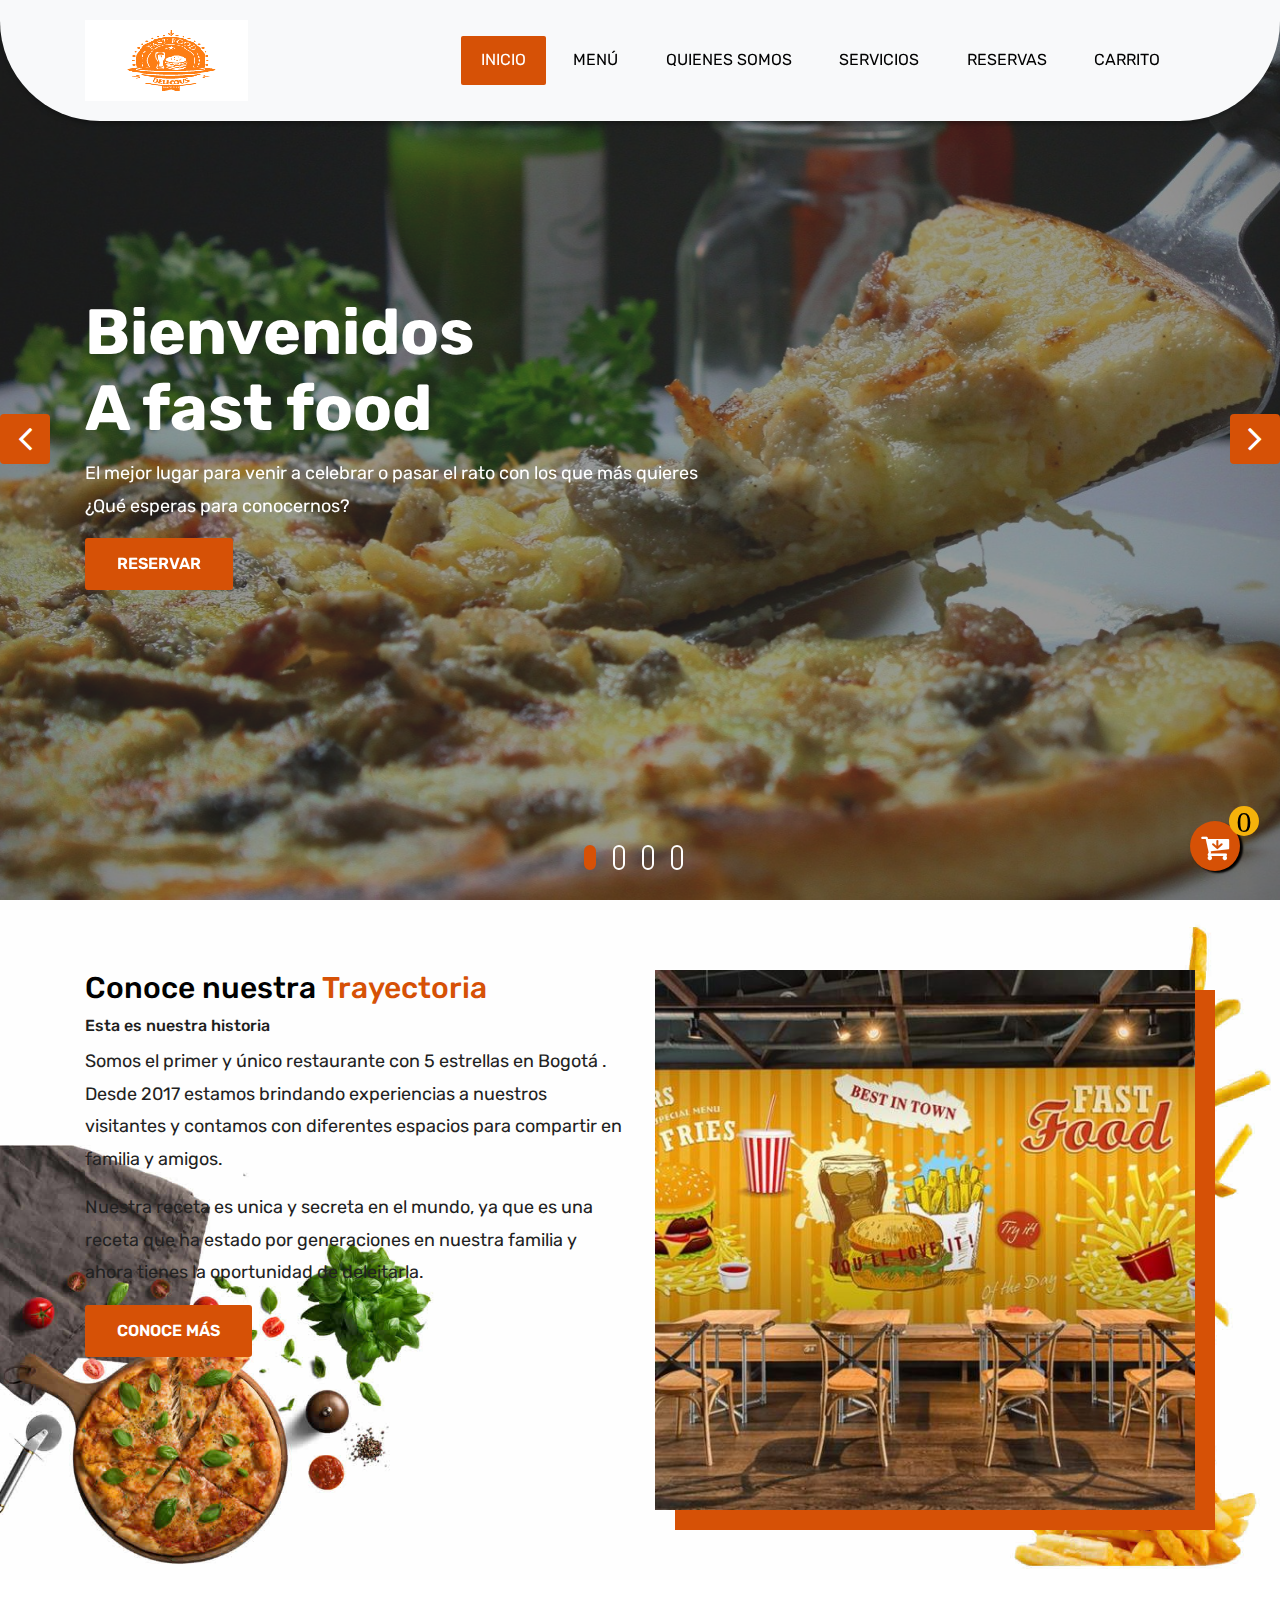
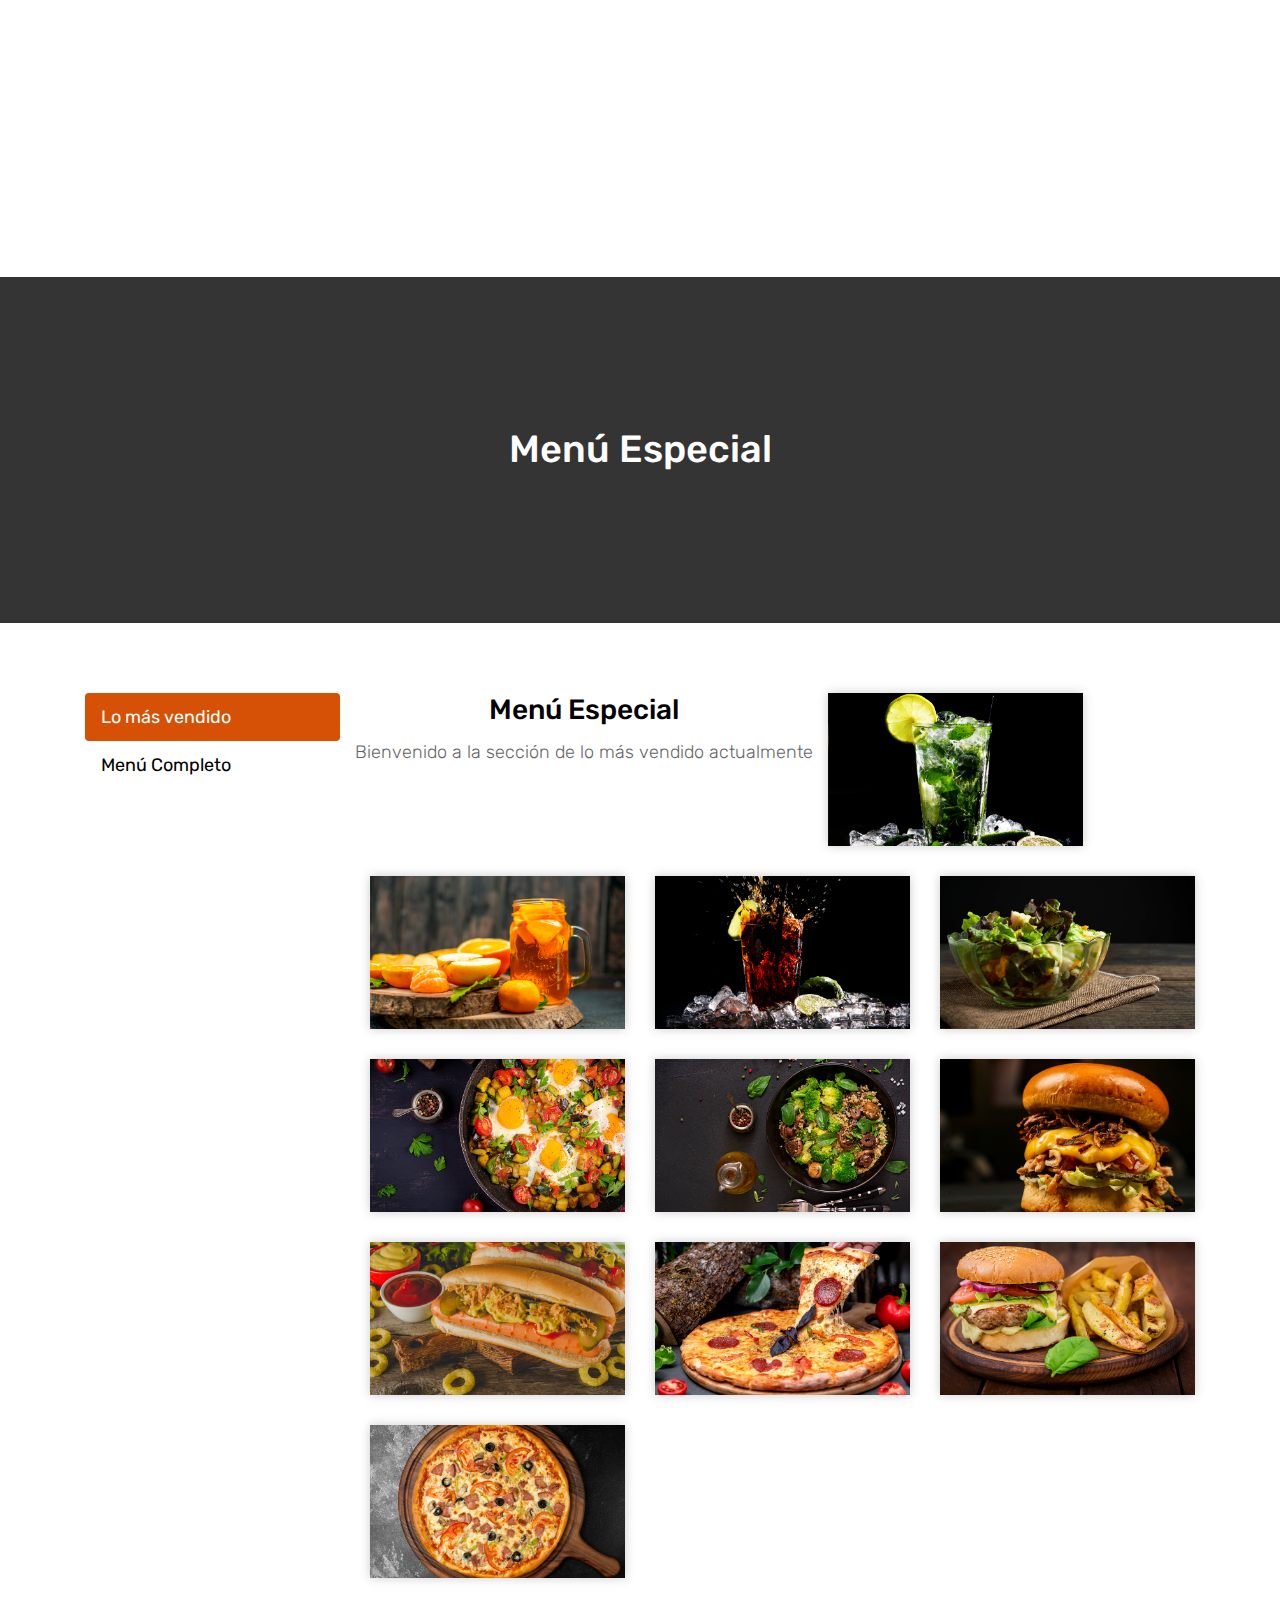
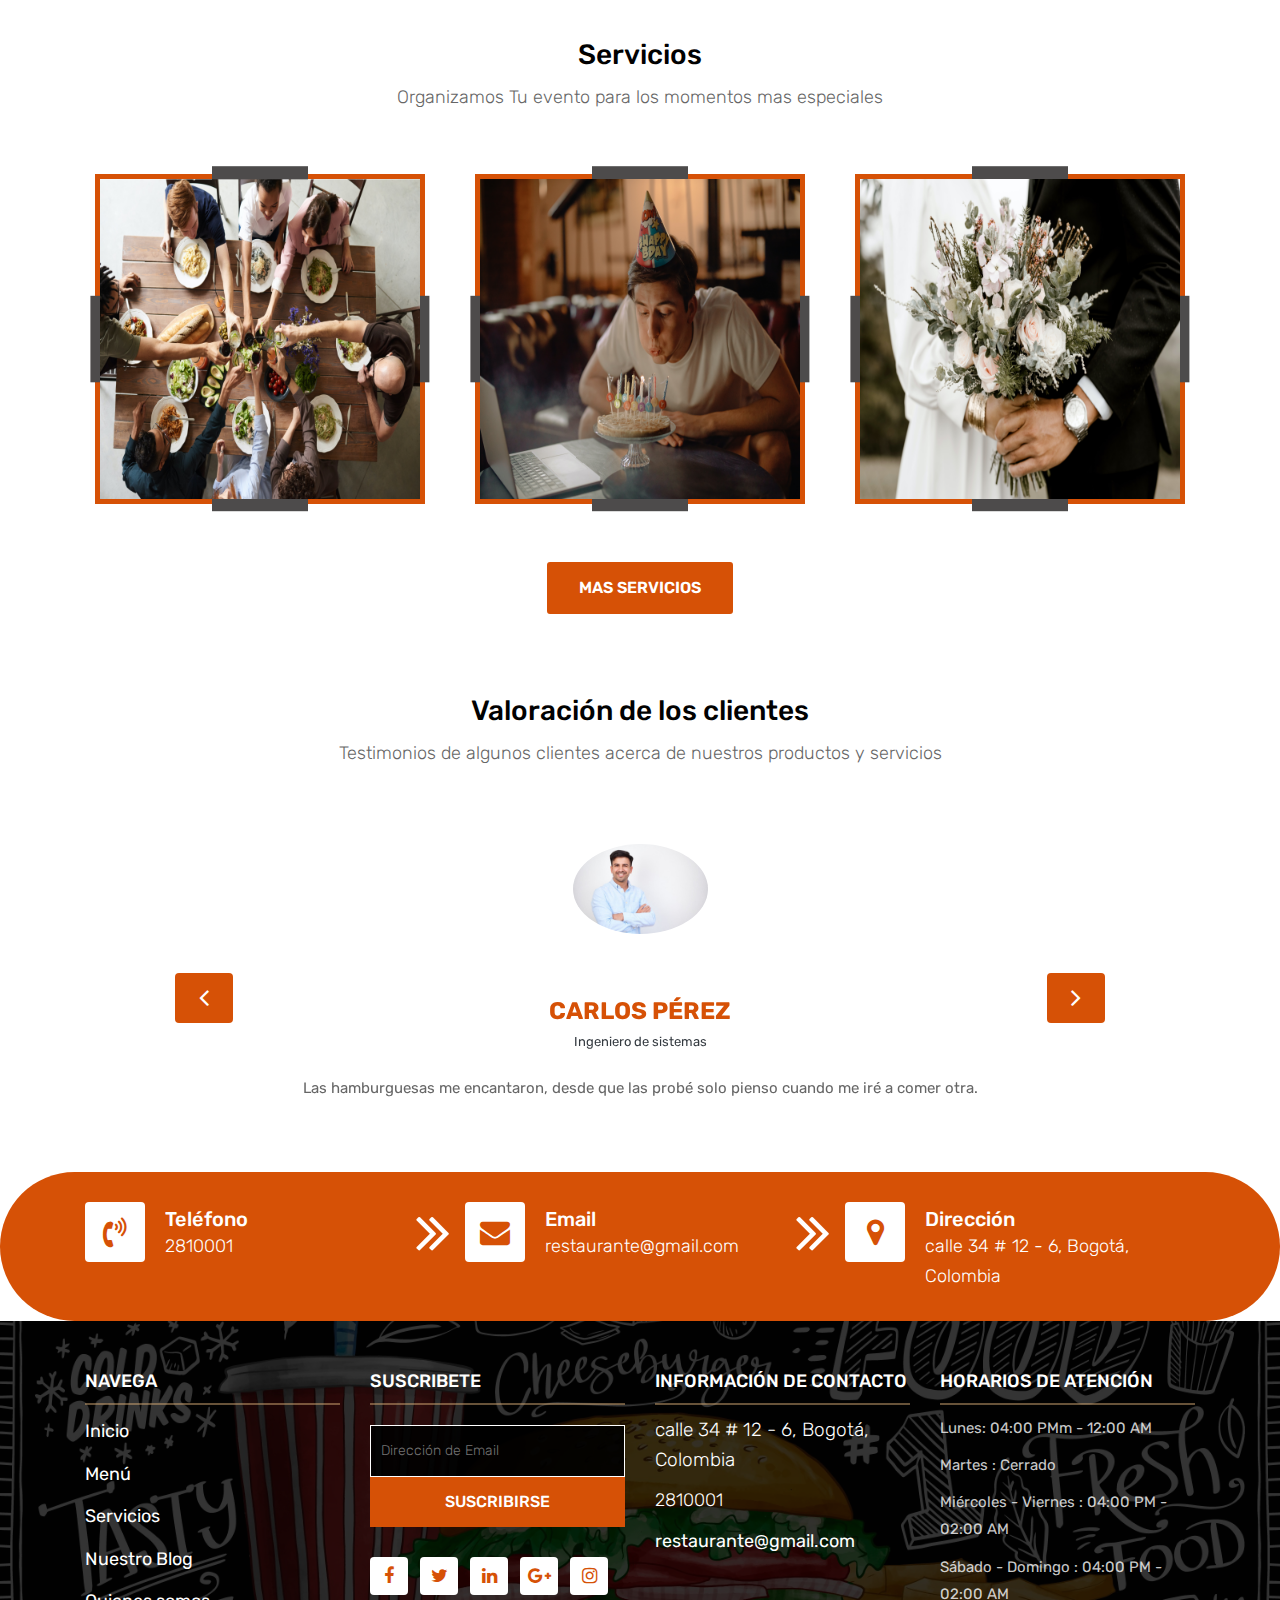
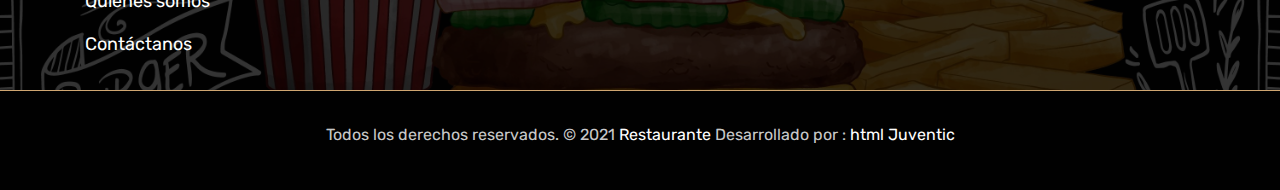
<file: index.html>
<!DOCTYPE html>
<html lang="en">
<!-- Basic -->

<head>
	<meta charset="utf-8">
	<meta http-equiv="X-UA-Compatible" content="IE=edge">

	<!-- Mobile Metas -->
	<meta name="viewport" content="width=device-width, initial-scale=1">

	<!-- Site Metas -->
	<title>Fast Food Restaurant</title>
	<meta name="keywords" content="">
	<meta name="description" content="">
	<meta name="author" content="">

	<!-- Site Icons -->
	<link rel="shortcut icon" href="images/favicon.ico" type="image/x-icon">
	<link rel="apple-touch-icon" href="images/apple-touch-icon.png">

	<!-- Bootstrap CSS -->
	<link rel="stylesheet" href="css/bootstrap.min.css">
	<link href="https://cdn.jsdelivr.net/npm/bootstrap@5.1.1/dist/css/bootstrap.min.css" rel="stylesheet"
		integrity="sha384-F3w7mX95PdgyTmZZMECAngseQB83DfGTowi0iMjiWaeVhAn4FJkqJByhZMI3AhiU" crossorigin="anonymous">

	<!-- Site CSS -->
	<link rel="stylesheet" href="css/style.css">
	<link rel="stylesheet" href="css/stylemenu.css">
	<!-- Responsive CSS -->
	<link rel="stylesheet" href="css/responsive.css">
	<!-- Custom CSS -->
	<link rel="stylesheet" href="css/custom.css">

</head>

<body>
	<!-- Start header -->
	<header class="top-navbar">
		<nav id="navbar" class="navbar navbar-expand-lg navbar-light bg-light">
			<div class="container">
				<a class="navbar-brand" href="index.html">
					<img src="images/logo-index.png" alt="" />
				</a>
				<button class="navbar-toggler" type="button" data-toggle="collapse" data-target="#navbars-rs-food"
					aria-controls="navbars-rs-food" aria-expanded="false" aria-label="Toggle navigation">
					<span class="navbar-toggler-icon"></span>
				</button>
				<div class="collapse navbar-collapse" id="navbars-rs-food">
					<ul class="navbar-nav ml-auto">
						<li class="nav-item active"><a class="nav-link" href="index.html">Inicio</a></li>
						<li class="nav-item"><a class="nav-link" href="menu.html">Menú</a></li>
						<li class="nav-item"><a class="nav-link" href="about.html">Quienes somos</a></li>
						<li class="nav-item"><a class="nav-link" href="blog.html">servicios</a></li>
						<li class="nav-item"><a class="nav-link" href="reservas.html">reservas</a></li>
						<li class="nav-item"><a class="nav-link" href="carrito.html">Carrito</a></li>
					</ul>
				</div>
			</div>
		</nav>
	</header>
	<!-- End header -->

	<!-- Start slides -->
	<div id="slides" class="cover-slides">
		<ul class="slides-container">
			<li class="text-left">
				<img src="images/container-01.jpg" alt="">
				<div class="container">
					<div class="row">
						<div class="col-md-12">
							<h1 class="m-b-20"><strong>Bienvenidos <br> A fast food</strong></h1>
							<p class="m-b-40">El mejor lugar para venir a celebrar o pasar el rato con los que más quieres <br>
								¿Qué esperas para conocernos?
							</p>
							<p><a class="btn btn-lg btn-circle btn-outline-new-white" href="reservation.html">Reservar</a></p>
						</div>
					</div>
				</div>
			</li>
			<li class="text-left">
				<img src="images/container-02.jpg" alt="">
				<div class="container">
					<div class="row">
						<div class="col-md-12">
							<h1 class="m-b-20"><strong>LAS MEJORES <br> ¡SI!, LAS MEJORES HAMBURGUESAS</strong></h1>
							<p class="m-b-40">Deleita tu paladar con nuestras mejores recetas <br>
							</p>
							<p><a class="btn btn-lg btn-circle btn-outline-new-white" href="reservation.html">Reservar</a></p>
						</div>
					</div>
				</div>
			</li>
			<li class="text-left">
				<img src="images/container-03.jpg" alt="">
				<div class="container">
					<div class="row">
						<div class="col-md-12">
							<h1 class="m-b-20"><strong>¿Amas el pollo frito? <br> pues hoy es tu día de suerte </strong></h1>
							<p class="m-b-40">¡Estamos catalogados como el mejor pollo frito del país!</p>
							<p><a class="btn btn-lg btn-circle btn-outline-new-white" href="reservation.html">Reservar</a></p>
						</div>
					</div>
				</div>
			</li>
			<li class="text-left">
				<img src="images/container.04.jpg" alt="">
				<div class="container">
					<div class="row">
						<div class="col-md-12">
							<h1 class="m-b-20"><strong>DOMICILIOS <br> ¡A CUALQUIER LUGAR DE BOGOTÁ! </strong></h1>
							<p class="m-b-40">Pregunta por tu domicilio de cortesía </p>
							<p><a class="btn btn-lg btn-circle btn-outline-new-white" href="#">Contáctanos</a></p>
						</div>
					</div>
				</div>
			</li>
		</ul>
		<div class="slides-navigation">
			<a href="#" class="next"><i class="fa fa-angle-right" aria-hidden="true"></i></a>
			<a href="#" class="prev"><i class="fa fa-angle-left" aria-hidden="true"></i></a>
		</div>
	</div>
	<!-- End slides -->

	<!-- Start About -->
	<div class="about-section-box">
		<div class="container">
			<div class="row">
				<div class="col-lg-6 col-md-6 col-sm-12 text-center">
					<div class="inner-column">
						<h1>Conoce nuestra <span>Trayectoria</span></h1>
						<h4>Esta es nuestra historia</h4>
						<p>Somos el primer y único restaurante con 5 estrellas en Bogotá . Desde 2017 estamos brindando experiencias
							a nuestros visitantes y contamos con diferentes espacios para compartir en familia y amigos.</p>
						<p>Nuestra receta es unica y secreta en el mundo, ya que es una receta que ha estado por generaciones en
							nuestra familia y ahora tienes la oportunidad de deleitarla.</p>
						<a class="btn btn-lg btn-circle btn-outline-new-white" href="about.html">Conoce más</a>
					</div>
				</div>
				<div class="col-lg-6 col-md-6 col-sm-12">
					<img src="images/about-img.jpg" alt="" class="img-fluid">
				</div>
			</div>
		</div>
	</div>
	<!-- End About -->

	<!-- Start QT -->
	<div class="qt-box qt-background">
		<div class="container">
			<div class="row">
				<div class="col-md-8 ml-auto mr-auto text-center">
					<p class="lead ">
						"Mil sabores en un solo lugar"
					</p>
					<span class="lead">Michael Strahan</span>
				</div>
			</div>
		</div>
	</div>
	<!-- End QT -->

	<!-- Start All Pages -->
	<div class="all-page-title page-breadcrumb">
		<div class="container text-center">
			<div class="row">
				<div class="col-lg-12">
					<h1>Menú Especial</h1>
				</div>
			</div>
		</div>
	</div>
	<!-- End All Pages -->

	<!-- Start Menu -->
	<div class="menu-box">
		<div class="container">
			<div class="row inner-menu-box">
				<div class="col-3">
					<div class="nav flex-column nav-pills" id="v-pills-tab" role="tablist" aria-orientation="vertical">
						<a class="nav-link active todo" id="v-pills-home-tab" data-toggle="pill" href="#v-pills-home" role="tab"
							aria-controls="v-pills-home" aria-selected="true">Lo más vendido</a>
						<a class="nav-link bebida" href="menu.html" role="tab">Menú Completo</a>
					</div>
				</div>

				<div class="col-9">
					<div class="tab-content" id="v-pills-tabContent">
						<div class="tab-pane fade show active" id="v-pills-home" role="tabpanel" aria-labelledby="v-pills-home-tab">
							<div class="row">
								<div class="heading-title text-center">
									<h2>Menú Especial</h2>
									<p>Bienvenido a la sección de lo más vendido actualmente</p>
								</div>
								<div class="col-lg-4 col-md-6 special-grid drinks">
									<div class="gallery-single fix">
										<img src="images2/img-01.jpg" class="img-fluid" alt="Image">
										<div class="why-text">
											<h5 class="miboton" data-bs-toggle="modal" data-bs-target="#reg-modal" onclick="ref_carrito()">
												Bebida especial 1</h5><br>
											<p>Bebida con limon y algunas yerbas camperas.</p>
											<h5> $8.000 COP</h5>
										</div>
									</div>
								</div>

								<div class="col-lg-4 col-md-6 special-grid drinks">
									<div class="gallery-single fix">
										<img src="images2/img-02.jpg" class="img-fluid" alt="Image">
										<div class="why-text">
											<h5 class="miboton" data-bs-toggle="modal" data-bs-target="#reg-modal" onclick="ref_carrito()">
												Bebida especial 2</h5><br>
											<p>Bebida con naranja y algunas yerbas camperas.</p>
											<h5> $9.000 COP</h5>
										</div>
									</div>
								</div>

								<div class="col-lg-4 col-md-6 special-grid drinks">
									<div class="gallery-single fix">
										<img src="images2/img-03.jpg" class="img-fluid" alt="Image">
										<div class="why-text">
											<h5 class="miboton" data-bs-toggle="modal" data-bs-target="#reg-modal" onclick="ref_carrito()">
												Bebida especial 3</h5><br>
											<p>Bebida con vodka y algunas yerbas camperas.</p>
											<h5> $10.000 COP</h5>
										</div>
									</div>
								</div>

								<div class="col-lg-4 col-md-6 special-grid lunch">
									<div class="gallery-single fix">
										<img src="images2/img-04.jpg" class="img-fluid" alt="Image">
										<div class="why-text">
											<h5 class="miboton" data-bs-toggle="modal" data-bs-target="#reg-modal" onclick="ref_carrito()">
												Ensalada especial 1</h5>
											<br>
											<p>Ensalada con aguacte y vegetales camperos</p>
											<h5> $15.000 COP</h5>
										</div>
									</div>
								</div>

								<div class="col-lg-4 col-md-6 special-grid lunch">
									<div class="gallery-single fix">
										<img src="images2/img-05.jpg" class="img-fluid" alt="Image">
										<div class="why-text">
											<h5 class="miboton" data-bs-toggle="modal" data-bs-target="#reg-modal" onclick="ref_carrito()">
												Ensalada especial 2</h5>
											<br>
											<p>Ensalada con huevos fritos y vegetales camperos</p>
											<h5> $15.000 COP</h5>
										</div>
									</div>
								</div>

								<div class="col-lg-4 col-md-6 special-grid lunch">
									<div class="gallery-single fix">
										<img src="images2/img-06.jpg" class="img-fluid" alt="Image">
										<div class="why-text">
											<h5 class="miboton" data-bs-toggle="modal" data-bs-target="#reg-modal" onclick="ref_carrito()">
												Ensalada especial 3</h5>
											<br>
											<p>Ensalada con champiñons, miel y vegetales camperos</p>
											<h5> $20000 COP</h5>
										</div>
									</div>
								</div>

								<div class="col-lg-4 col-md-6 special-grid dinner">
									<div class="gallery-single fix">
										<img src="images2/img-07.jpg" class="img-fluid" alt="Image">
										<div class="why-text">
											<h5 class="miboton" data-bs-toggle="modal" data-bs-target="#reg-modal" onclick="ref_carrito()">
												Hamburguesa especial 1</h5>
											<br>
											<p>Hamburguesa extra L con queso especial</p>
											<h5> $25000 COP</h5>
										</div>
									</div>
								</div>

								<div class="col-lg-4 col-md-6 special-grid dinner">
									<div class="gallery-single fix">
										<img src="images2/img-08.jpg" class="img-fluid" alt="Image">
										<div class="why-text">
											<h5 class="miboton" data-bs-toggle="modal" data-bs-target="#reg-modal" onclick="ref_carrito()">Hot
												Dog especial 1</h5><br>
											<p>Hot Dog extra L con queso especial y ensalada</p>
											<h5> $20000 COP</h5>
										</div>
									</div>
								</div>

								<div class="col-lg-4 col-md-6 special-grid dinner">
									<div class="gallery-single fix">
										<img src="images2/img-09.jpg" class="img-fluid" alt="Image">
										<div class="why-text">
											<h5 class="miboton" data-bs-toggle="modal" data-bs-target="#reg-modal" onclick="ref_carrito()">
												Pizza especial 1</h5><br>
											<p>Pizza de carne-queso especial</p>
											<h5> $20000 COP</h5>
										</div>
									</div>
								</div>

								<div class="col-lg-4 col-md-6 special-grid dinner">
									<div class="gallery-single fix">
										<img src="images2/img-10.jpg" class="img-fluid" alt="Image">
										<div class="why-text">
											<h5 class="miboton" data-bs-toggle="modal" data-bs-target="#reg-modal" onclick="ref_carrito()">
												Hamburguesa especial 2</h5>
											<br>
											<p>Hamburguesa extra con queso especial y papas</p>
											<h5> $27000 COP</h5>
										</div>
									</div>
								</div>

								<div class="col-lg-4 col-md-6 special-grid dinner">
									<div class="gallery-single fix">
										<img src="images2/img-12.jpg" class="img-fluid" alt="Image">
										<div class="why-text">
											<h5 class="miboton" data-bs-toggle="modal" data-bs-target="#reg-modal" onclick="ref_carrito()">
												Pizza especial 2</h5><br>
											<p>Pizza de carne-queso especial</p>
											<h5> $20000 COP</h5>
										</div>
									</div>
								</div>
							</div>
						</div>
					</div>
				</div>
			</div>
		</div>
	</div>
	<!-- End Menu -->


	<!-- Start Services -->
	<div class="stuff-box">
		<div class="container">
			<div class="row">
				<div class="col-lg-12">
					<div class="heading-title text-center">
						<h2>Servicios</h2>
						<p>Organizamos Tu evento para los momentos mas especiales</p>
					</div>
				</div>
			</div>
			<div class="row aling-items-center">
				<div class="col-md-4 col-sm-6">
					<div class="our-team-two">
						<img src="./images/Cena.png">
						<div class="team-content">
							<h3 class="title">Cenas Empresariales</h3>
							<span class="post">Lorem ipsum dolor sit amet consectetur adipisicing elit.</span>
						</div>
					</div>
				</div>

				<div class="col-md-4 col-sm-6 ">
					<div class="our-team-two">
						<img src="./images/Cumpleaños.png">
						<div class="team-content">
							<h3 class="title">Cumpleaños</h3>
							<span class="post">Lorem ipsum dolor sit amet consectetur adipisicing elit.</span>
						</div>
					</div>
				</div>

				<div class="col-md-4 col-sm-6 ">
					<div class="our-team-two">
						<img src="./images/Matrimonio.png">
						<div class="team-content">
							<h3 class="title">Matrimonios</h3>
							<span class="post">Lorem ipsum dolor sit amet consectetur adipisicing elit.</span>
						</div>
					</div>
				</div>

				<div class="col-lg-12">
					<div class="heading-title text-center">
						<a class="btn btn-lg btn-circle btn-outline-new-white mt-5" href="blog.html">Mas Servicios</a>
					</div>
				</div>

			</div>
		</div>
	</div>
	<!-- End Services -->




	<!-- Start Customer Reviews -->
	<div class="customer-reviews-box">
		<div class="container">
			<div class="row">
				<div class="col-lg-12">
					<div class="heading-title text-center">
						<h2>Valoración de los clientes</h2>
						<p>Testimonios de algunos clientes acerca de nuestros productos y servicios</p>
					</div>
				</div>
			</div>
			<div class="row">
				<div class="col-md-8 mr-auto ml-auto text-center">
					<div id="reviews" class="carousel slide" data-ride="carousel">
						<div class="carousel-inner mt-4">
							<div class="carousel-item text-center active">
								<div class="img-box m-auto">
									<img class="d-block w-100 rounded-circle" src="images/cliente1.jpg">
								</div>
								<h5 class="mt-4 mb-0"><strong class="text-warning text-uppercase">Carlos Pérez</strong></h5>
								<h6 class="text-dark m-0">Ingeniero de sistemas</h6>
								<p class="m-0 pt-3">Las hamburguesas me encantaron, desde que las probé solo pienso cuando me iré a
									comer otra.</p>
							</div>
							<div class="carousel-item text-center">
								<div class="img-box m-auto">
									<img class="d-block w-100 rounded-circle" src="images/cliente2.jpg">
								</div>
								<h5 class="mt-4 mb-0"><strong class="text-warning text-uppercase">Ana Peralta</strong></h5>
								<h6 class="text-dark m-0">Ama de casa</h6>
								<p class="m-0 pt-3">Llenó mis expectativas. El servicio que me brindaron para el cumpleaños de mi hijo
									fue magnifico. Todos los niños quedaron contentos. Los recomendaré.</p>
							</div>
							<div class="carousel-item text-center">
								<div class="img-box m-auto">
									<img class="d-block w-100 rounded-circle" src="images/cliente3.jpg">
								</div>
								<h5 class="mt-4 mb-0"><strong class="text-warning text-uppercase">Daniel López</strong></h5>
								<h6 class="text-dark m-0">Estudiante</h6>
								<p class="m-0 pt-3">Me encantá visitar este lugar con mis amigos, pasamos un rato agradable y las
									comidas son muy deliciosas.</p>
							</div>
						</div>
						<a class="carousel-control-prev" href="#reviews" role="button" data-slide="prev">
							<i class="fa fa-angle-left" aria-hidden="true"></i>
							<span class="sr-only">Previous</span>
						</a>
						<a class="carousel-control-next" href="#reviews" role="button" data-slide="next">
							<i class="fa fa-angle-right" aria-hidden="true"></i>
							<span class="sr-only">Next</span>
						</a>
					</div>
				</div>
			</div>
		</div>
	</div>
	<!-- End Customer Reviews -->

	<!-- Start Contact info -->
	<div class="contact-imfo-box">
		<div class="container">
			<div class="row">
				<div class="col-md-4 arrow-right">
					<i class="fa fa-volume-control-phone"></i>
					<div class="overflow-hidden">
						<h4>Teléfono</h4>
						<p class="lead">
							2810001
						</p>
					</div>
				</div>
				<div class="col-md-4 arrow-right">
					<i class="fa fa-envelope"></i>
					<div class="overflow-hidden">
						<h4>Email</h4>
						<p class="lead">
							restaurante@gmail.com
						</p>
					</div>
				</div>
				<div class="col-md-4">
					<i class="fa fa-map-marker"></i>
					<div class="overflow-hidden">
						<h4>Dirección</h4>
						<p class="lead">
							calle 34 # 12 - 6, Bogotá, Colombia
						</p>
					</div>
				</div>
			</div>
		</div>
	</div>
	<!-- End Contact info -->

	<!-- Start Footer -->
	<footer class="footer-area bg-f">
		<div class="container">
			<div class="row">
				<div class="col-lg-3 col-md-6">
					<h3>Navega</h3>
					<p><span class="text-color"><a href="index.html">Inicio</a></span> </p>
					<p><span class="text-color"><a href="menu.html">Menú</a></span> </p>
					<p><span class="text-color"><a href="blog.html">Servicios</a></span> </p>
					<p><span class="text-color"><a href="blog-details.html">Nuestro Blog</a></span> </p>
					<p><span class="text-color"><a href="about.html">Quienes somos</a></span> </p>
					<p><span class="text-color"><a href="reservation.html">Contáctanos</a></span> </p>
				</div>
				<div class="col-lg-3 col-md-6">
					<h3>Suscribete</h3>
					<div class="subscribe_form">
						<form class="subscribe_form">
							<input name="EMAIL" id="subs-email" class="form_input" placeholder="Dirección de Email" type="email">
							<button type="submit" class="submit">SUSCRIBIRSE</button>
							<div class="clearfix"></div>
						</form>
					</div>
					<ul class="list-inline f-social">
						<li class="list-inline-item"><a href="#"><i class="fa fa-facebook" aria-hidden="true"></i></a></li>
						<li class="list-inline-item"><a href="#"><i class="fa fa-twitter" aria-hidden="true"></i></a></li>
						<li class="list-inline-item"><a href="#"><i class="fa fa-linkedin" aria-hidden="true"></i></a></li>
						<li class="list-inline-item"><a href="#"><i class="fa fa-google-plus" aria-hidden="true"></i></a></li>
						<li class="list-inline-item"><a href="#"><i class="fa fa-instagram" aria-hidden="true"></i></a></li>
					</ul>
				</div>
				<div class="col-lg-3 col-md-6">
					<h3>Información de contacto</h3>
					<p class="lead">calle 34 # 12 - 6, Bogotá, Colombia</p>
					<p class="lead"><a href="#">2810001</a></p>
					<p><a href="#"> restaurante@gmail.com</a></p>
				</div>
				<div class="col-lg-3 col-md-6">
					<h3>Horarios de atención</h3>
					<p><span class="text-color">Lunes: </span> 04:00 PMm - 12:00 AM</p>
					<p><span class="text-color">Martes :</span> Cerrado</p>
					<p><span class="text-color">Miércoles - Viernes :</span> 04:00 PM - 02:00 AM</p>
					<p><span class="text-color">Sábado - Domingo :</span> 04:00 PM - 02:00 AM</p>
				</div>
			</div>
		</div>

		<div class="copyright">
			<div class="container">
				<div class="row">
					<div class="col-lg-12">
						<p class="company-name">Todos los derechos reservados. &copy; 2021 <a href="#">Restaurante</a> Desarrollado
							por :
							<a href=#>html Juventic</a>
						</p>
					</div>
				</div>
			</div>
		</div>

	</footer>
	<!-- End Footer -->

	<a href="#" id="back-to-top" title="Back to top" style="display: none;"><i class="fa fa-paper-plane-o"
			aria-hidden="true"></i></a>

	<a href="carrito.html" class="back-to-top2">
		<i class="fa fa-cart-arrow-down">
			<span class="number-cart" id="number-cart">0</span>
		</i>
	</a>

	<!-- ALL JS FILES -->
	<script src="js/jquery-3.2.1.min.js"></script>
	<script src="js/popper.min.js"></script>
	<script src="js/bootstrap.min.js"></script>
	<!-- ALL PLUGINS -->
	<script src="js/jquery.superslides.min.js"></script>
	<script src="js/images-loded.min.js"></script>
	<script src="js/isotope.min.js"></script>
	<script src="js/baguetteBox.min.js"></script>
	<script src="js/number_cart.js"></script>
	<script src="js/form-validator.min.js"></script>
	<script src="js/contact-form-script.js"></script>
	<script src="js/custom.js"></script>
	<script src="https://cdn.jsdelivr.net/npm/bootstrap@5.1.1/dist/js/bootstrap.bundle.min.js"
		integrity="sha384-/bQdsTh/da6pkI1MST/rWKFNjaCP5gBSY4sEBT38Q/9RBh9AH40zEOg7Hlq2THRZ"
		crossorigin="anonymous"></script>
	<script>
		function ref_carrito() {
			window.location.href = "menu.html"
		}
	</script>
</body>

</html>
</file>
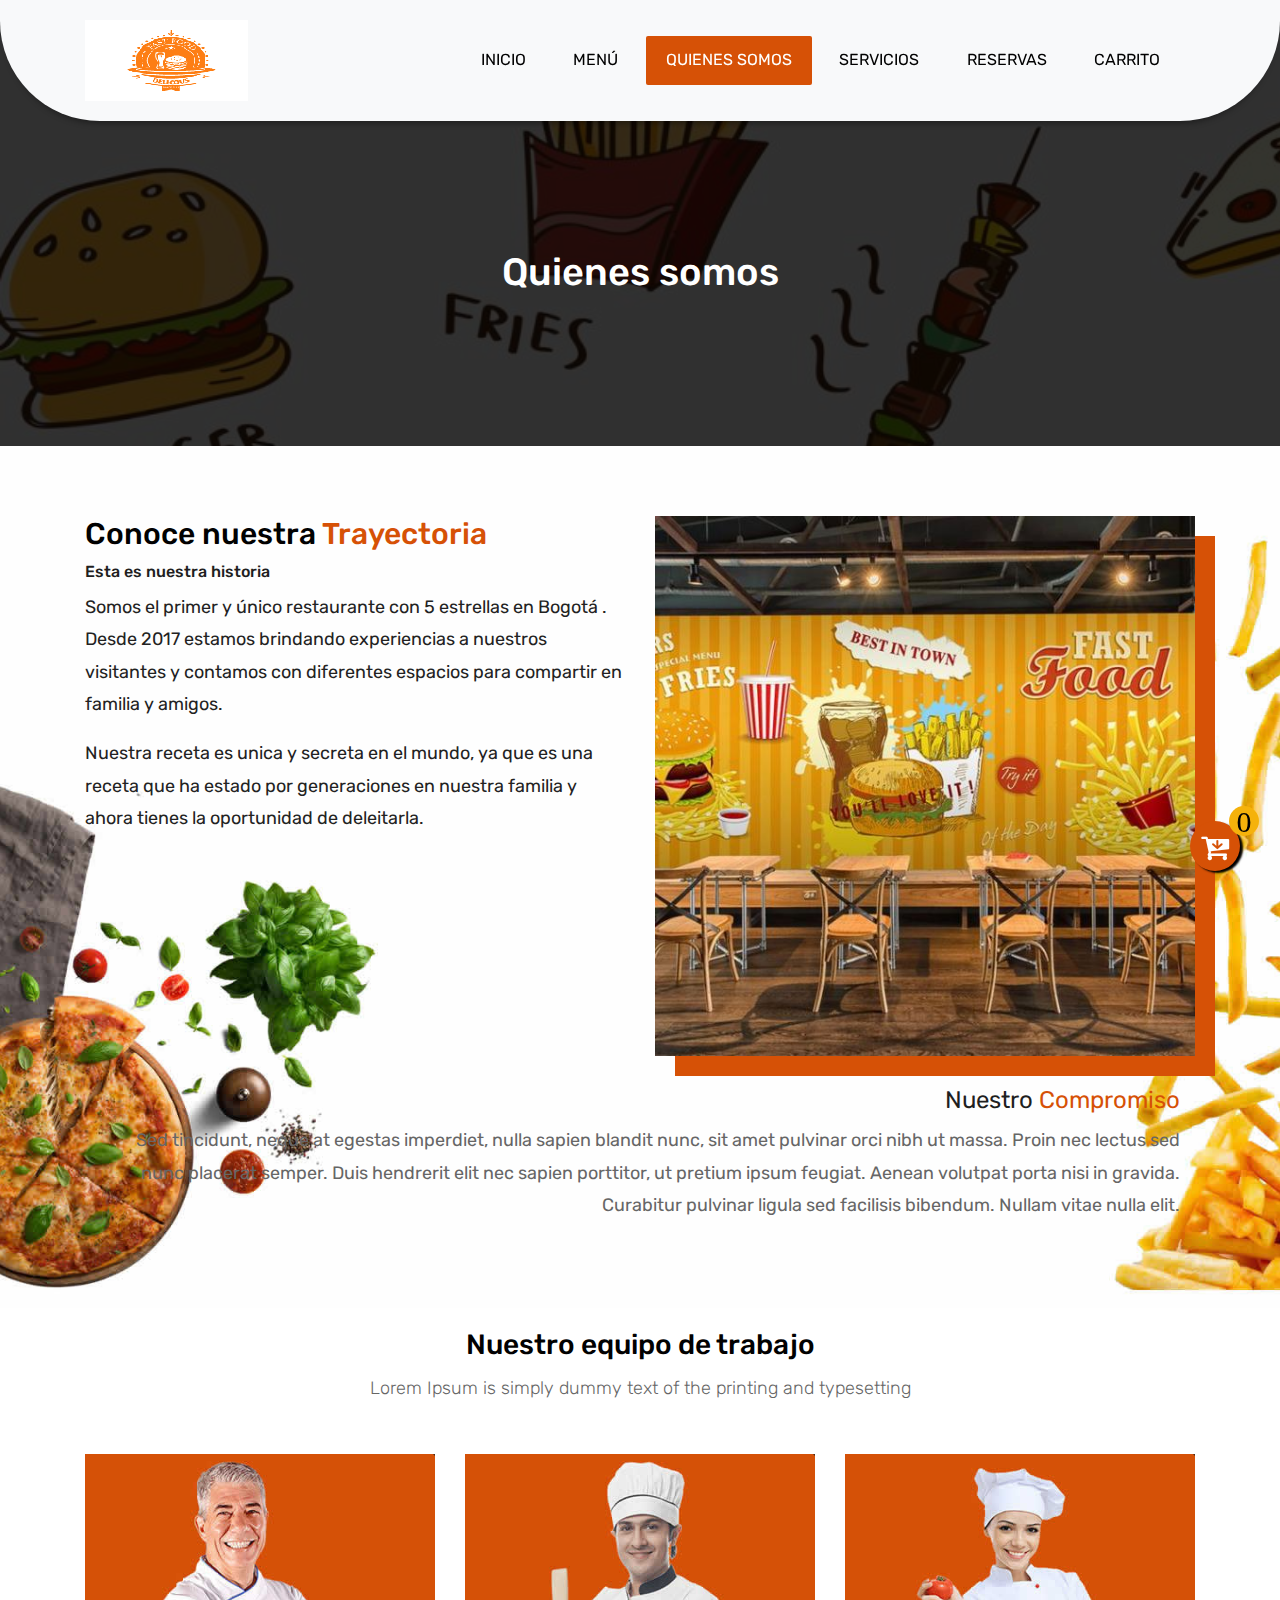
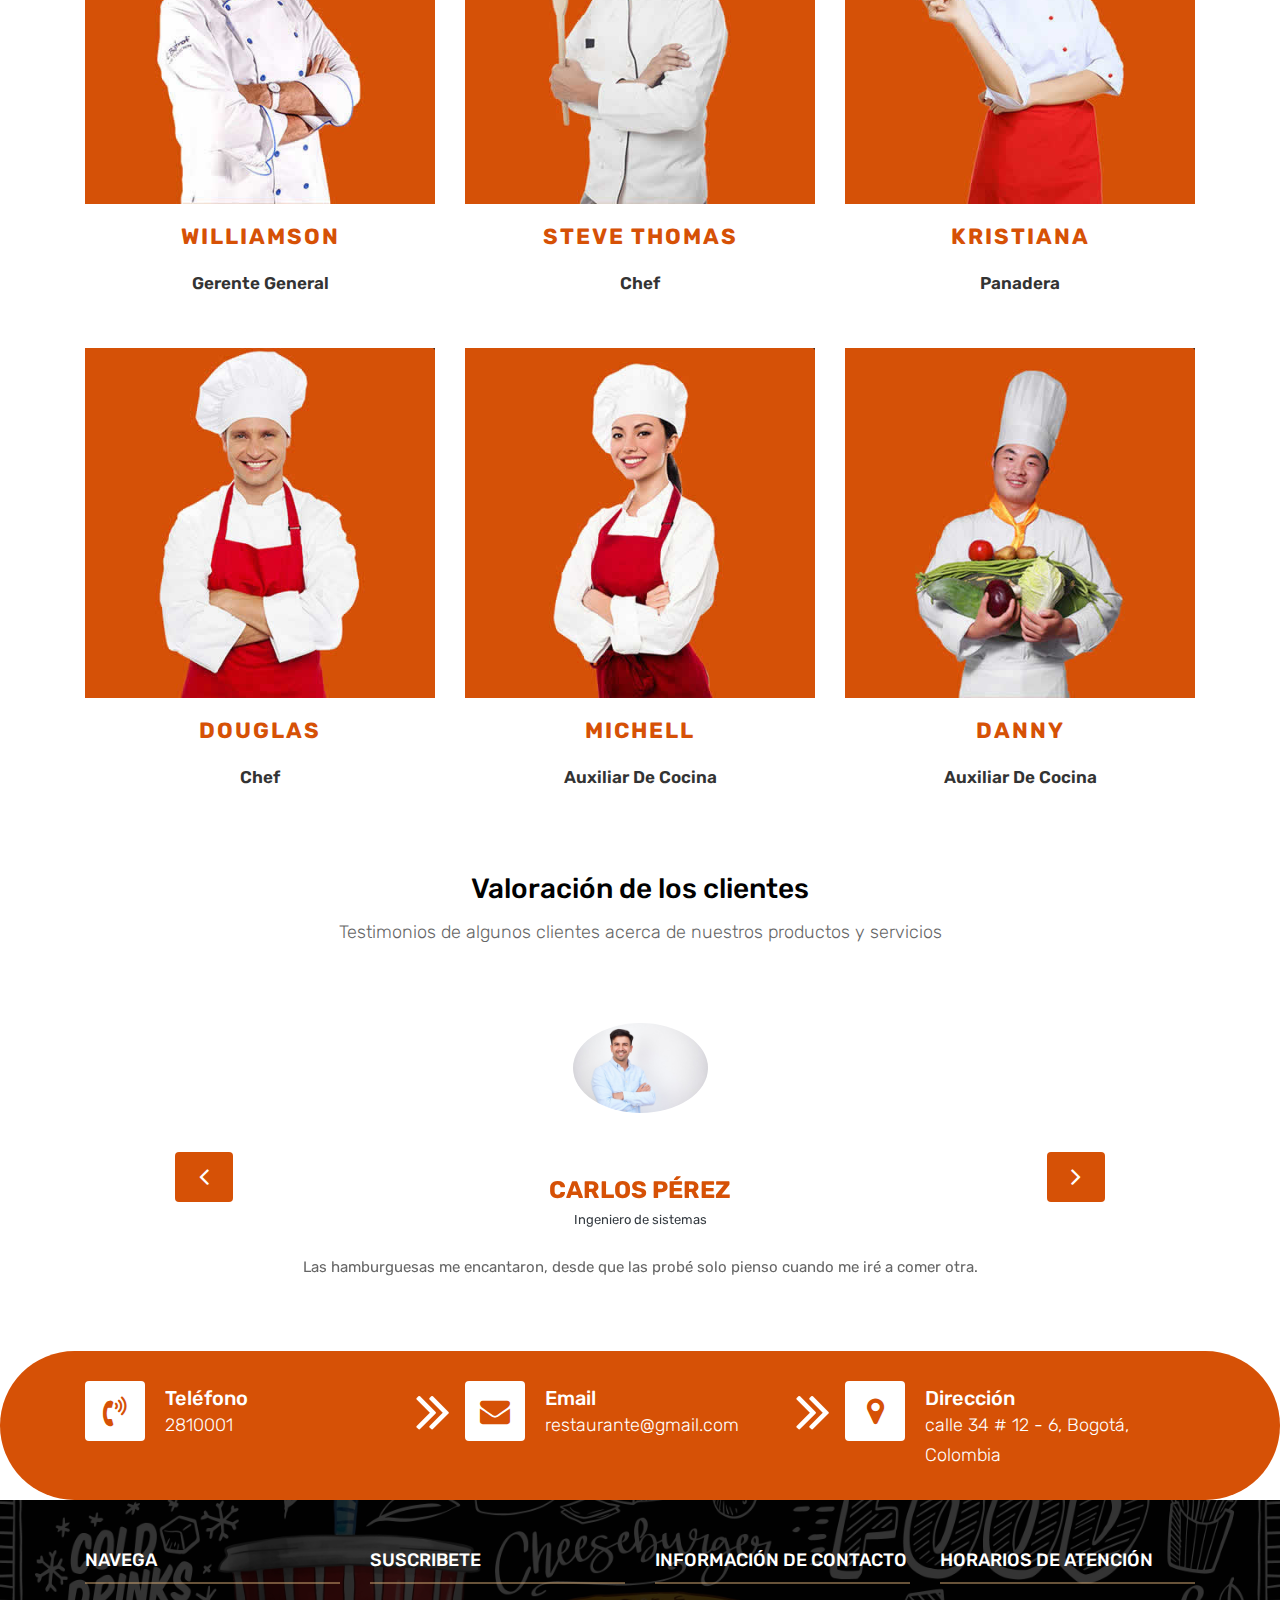
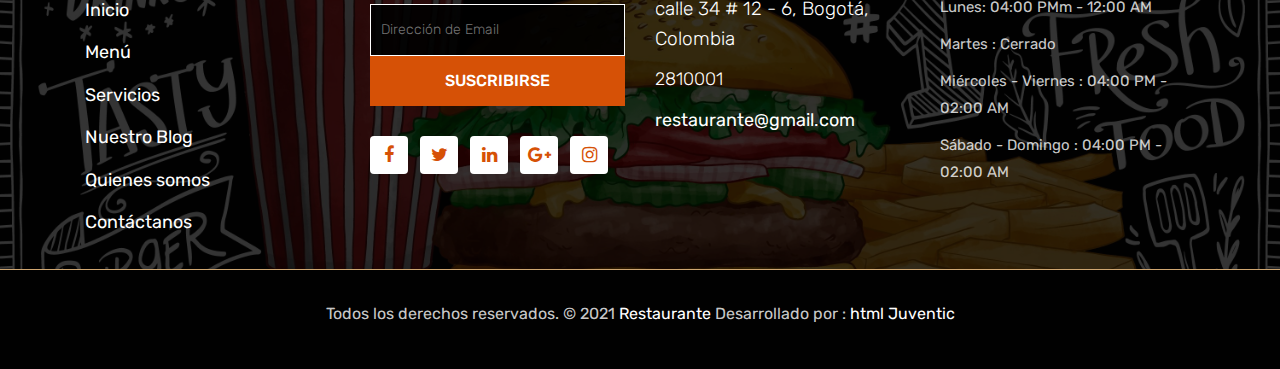
<file: about.html>
<!DOCTYPE html>
<html lang="en">
<!-- Basic -->

<head>
	<meta charset="utf-8">
	<meta http-equiv="X-UA-Compatible" content="IE=edge">

	<!-- Mobile Metas -->
	<meta name="viewport" content="width=device-width, initial-scale=1">

	<!-- Site Metas -->
	<title>Quienes Somos</title>
	<meta name="keywords" content="">
	<meta name="description" content="">
	<meta name="author" content="">

	<!-- Site Icons -->
	<link rel="shortcut icon" href="images/favicon.ico" type="image/x-icon">
	<link rel="apple-touch-icon" href="images/apple-touch-icon.png">

	<!-- Bootstrap CSS -->
	<link rel="stylesheet" href="css/bootstrap.min.css">
	<!-- Site CSS -->
	<link rel="stylesheet" href="css/style.css">
	<!-- Responsive CSS -->
	<link rel="stylesheet" href="css/responsive.css">
	<!-- Custom CSS -->
	<link rel="stylesheet" href="css/custom.css">

	<!--[if lt IE 9]>
      <script src="https://oss.maxcdn.com/libs/html5shiv/3.7.0/html5shiv.js"></script>
      <script src="https://oss.maxcdn.com/libs/respond.js/1.4.2/respond.min.js"></script>
    <![endif]-->

</head>

<body>
	<!-- Start header -->
	<header class="top-navbar">
		<nav id="navbar" class="navbar navbar-expand-lg navbar-light bg-light">
			<div class="container">
				<a class="navbar-brand" href="index.html">
					<img src="images/logo-index.png" alt="" />
				</a>
				<button class="navbar-toggler" type="button" data-toggle="collapse" data-target="#navbars-rs-food"
					aria-controls="navbars-rs-food" aria-expanded="false" aria-label="Toggle navigation">
					<span class="navbar-toggler-icon"></span>
				</button>
				<div class="collapse navbar-collapse" id="navbars-rs-food">
					<ul class="navbar-nav ml-auto">
						<li class="nav-item "><a class="nav-link" href="index.html">Inicio</a></li>
						<li class="nav-item "><a class="nav-link" href="menu.html">Menú</a></li>
						<li class="nav-item active"><a class="nav-link" href="about.html">Quienes somos</a></li>
						<li class="nav-item"><a class="nav-link" href="blog.html">servicios</a></li>
						<li class="nav-item"><a class="nav-link" href="reservas.html">Reservas</a></li>
						<li class="nav-item"><a class="nav-link" href="carrito.html">Carrito</a></li>
					</ul>
				</div>
			</div>
		</nav>
	</header>
	<!-- End header -->

	<!-- Start header -->
	<div class="all-page-title page-breadcrumb-two">
		<div class="container text-center">
			<div class="row">
				<div class="col-lg-12">
					<h1>Quienes somos</h1>
				</div>
			</div>
		</div>
	</div>
	<!-- End header -->

	<!-- Start About -->
	<div class="about-section-box">
		<div class="container">
			<div class="row">
				<div class="col-lg-6 col-md-6 text-center">
					<div class="inner-column">
						<h1>Conoce nuestra <span>Trayectoria</span></h1>
						<h4>Esta es nuestra historia</h4>
						<p>Somos el primer y único restaurante con 5 estrellas en Bogotá . Desde 2017 estamos brindando experiencias
							a nuestros visitantes y contamos con diferentes espacios para compartir en familia y amigos.</p>
						<p>Nuestra receta es unica y secreta en el mundo, ya que es una receta que ha estado por generaciones en
							nuestra familia y ahora tienes la oportunidad de deleitarla.</p>

					</div>
				</div>
				<div class="col-lg-6 col-md-6">
					<img src="images/about-img.jpg" alt="" class="img-fluid">
				</div>
				<div class="col-md-12">
					<div class="col-lg-6 col-md-6 text-center">
						<div class="inner-pt">
							<h1>Nuestro<span> Compromiso</span></h1>
							<p>Sed tincidunt, neque at egestas imperdiet, nulla sapien blandit nunc, sit amet pulvinar orci nibh ut
								massa. Proin nec lectus sed nunc placerat semper. Duis hendrerit elit nec sapien porttitor, ut pretium
								ipsum feugiat. Aenean volutpat porta nisi in gravida. Curabitur pulvinar ligula sed facilisis bibendum.
								Nullam vitae nulla elit. </p>
						</div>
					</div>
				</div>
			</div>
		</div>
	</div>
	<!-- End About -->

	<!-- Start Stuff -->
	<div class="stuff-box">
		<div class="container">
			<div class="row">
				<div class="col-lg-12">
					<div class="heading-title text-center">
						<h2>Nuestro equipo de trabajo</h2>
						<p>Lorem Ipsum is simply dummy text of the printing and typesetting</p>
					</div>
				</div>
			</div>
			<div class="row">
				<div class="col-md-4 col-sm-6">
					<div class="our-team">
						<div class="pic">
							<img src="images/stuff-img-01.jpg">
							<ul class="social">
								<li><a href="#" class="fa fa-facebook"></a></li>
								<li><a href="#" class="fa fa-google-plus"></a></li>
								<li><a href="#" class="fa fa-instagram"></a></li>
								<li><a href="#" class="fa fa-linkedin"></a></li>
							</ul>
						</div>
						<div class="team-content">
							<h3 class="title">Williamson</h3>
							<span class="post">Gerente general</span>
						</div>
					</div>
				</div>

				<div class="col-md-4 col-sm-6">
					<div class="our-team">
						<div class="pic">
							<img src="images/stuff-img-02.jpg">
							<ul class="social">
								<li><a href="#" class="fa fa-facebook"></a></li>
								<li><a href="#" class="fa fa-google-plus"></a></li>
								<li><a href="#" class="fa fa-instagram"></a></li>
								<li><a href="#" class="fa fa-linkedin"></a></li>
							</ul>
						</div>
						<div class="team-content">
							<h3 class="title">Steve Thomas</h3>
							<span class="post">Chef</span>
						</div>
					</div>
				</div>

				<div class="col-md-4 col-sm-6">
					<div class="our-team">
						<div class="pic">
							<img src="images/stuff-img-03.jpg">
							<ul class="social">
								<li><a href="#" class="fa fa-facebook"></a></li>
								<li><a href="#" class="fa fa-google-plus"></a></li>
								<li><a href="#" class="fa fa-instagram"></a></li>
								<li><a href="#" class="fa fa-linkedin"></a></li>
							</ul>
						</div>
						<div class="team-content">
							<h3 class="title">Kristiana</h3>
							<span class="post">Panadera</span>
						</div>
					</div>
				</div>

				<div class="col-md-4 col-sm-6">
					<div class="our-team">
						<div class="pic">
							<img src="images/stuff-img-04.jpg">
							<ul class="social">
								<li><a href="#" class="fa fa-facebook"></a></li>
								<li><a href="#" class="fa fa-google-plus"></a></li>
								<li><a href="#" class="fa fa-instagram"></a></li>
								<li><a href="#" class="fa fa-linkedin"></a></li>
							</ul>
						</div>
						<div class="team-content">
							<h3 class="title">Douglas</h3>
							<span class="post">Chef</span>
						</div>
					</div>
				</div>

				<div class="col-md-4 col-sm-6">
					<div class="our-team">
						<div class="pic">
							<img src="images/stuff-img-05.jpg">
							<ul class="social">
								<li><a href="#" class="fa fa-facebook"></a></li>
								<li><a href="#" class="fa fa-google-plus"></a></li>
								<li><a href="#" class="fa fa-instagram"></a></li>
								<li><a href="#" class="fa fa-linkedin"></a></li>
							</ul>
						</div>
						<div class="team-content">
							<h3 class="title">Michell</h3>
							<span class="post">Auxiliar de cocina</span>
						</div>
					</div>
				</div>

				<div class="col-md-4 col-sm-6">
					<div class="our-team">
						<div class="pic">
							<img src="images/stuff-img-06.jpg">
							<ul class="social">
								<li><a href="#" class="fa fa-facebook"></a></li>
								<li><a href="#" class="fa fa-google-plus"></a></li>
								<li><a href="#" class="fa fa-instagram"></a></li>
								<li><a href="#" class="fa fa-linkedin"></a></li>
							</ul>
						</div>
						<div class="team-content">
							<h3 class="title">Danny</h3>
							<span class="post">Auxiliar de cocina</span>
						</div>
					</div>
				</div>
			</div>
		</div>
	</div>
	<!-- End Stuff -->

	<!-- Start Customer Reviews -->
	<div class="customer-reviews-box">
		<div class="container">
			<div class="row">
				<div class="col-lg-12">
					<div class="heading-title text-center">
						<h2>Valoración de los clientes</h2>
						<p>Testimonios de algunos clientes acerca de nuestros productos y servicios</p>
					</div>
				</div>
			</div>
			<div class="row">
				<div class="col-md-8 mr-auto ml-auto text-center">
					<div id="reviews" class="carousel slide" data-ride="carousel">
						<div class="carousel-inner mt-4">
							<div class="carousel-item text-center active">
								<div class="img-box m-auto">
									<img class="d-block w-100 rounded-circle" src="images/cliente1.jpg">
								</div>
								<h5 class="mt-4 mb-0"><strong class="text-warning text-uppercase">Carlos Pérez</strong></h5>
								<h6 class="text-dark m-0">Ingeniero de sistemas</h6>
								<p class="m-0 pt-3">Las hamburguesas me encantaron, desde que las probé solo pienso cuando me iré a
									comer otra.</p>
							</div>
							<div class="carousel-item text-center">
								<div class="img-box m-auto">
									<img class="d-block w-100 rounded-circle" src="images/cliente2.jpg">
								</div>
								<h5 class="mt-4 mb-0"><strong class="text-warning text-uppercase">Ana Peralta</strong></h5>
								<h6 class="text-dark m-0">Ama de casa</h6>
								<p class="m-0 pt-3">Llenó mis expectativas. El servicio que me brindaron para el cumpleaños de mi hijo
									fue magnifico. Todos los niños quedaron contentos. Los recomendaré.</p>
							</div>
							<div class="carousel-item text-center">
								<div class="img-box m-auto">
									<img class="d-block w-100 rounded-circle" src="images/cliente3.jpg">
								</div>
								<h5 class="mt-4 mb-0"><strong class="text-warning text-uppercase">Daniel López</strong></h5>
								<h6 class="text-dark m-0">Estudiante</h6>
								<p class="m-0 pt-3">Me encantá visitar este lugar con mis amigos, pasamos un rato agradable y las
									comidas son muy deliciosas.</p>
							</div>
						</div>
						<a class="carousel-control-prev" href="#reviews" role="button" data-slide="prev">
							<i class="fa fa-angle-left" aria-hidden="true"></i>
							<span class="sr-only">Previous</span>
						</a>
						<a class="carousel-control-next" href="#reviews" role="button" data-slide="next">
							<i class="fa fa-angle-right" aria-hidden="true"></i>
							<span class="sr-only">Next</span>
						</a>
					</div>
				</div>
			</div>
		</div>
	</div>
	<!-- End Customer Reviews -->

	<!-- Start Contact info -->
	<div class="contact-imfo-box">
		<div class="container">
			<div class="row">
				<div class="col-md-4 arrow-right">
					<i class="fa fa-volume-control-phone"></i>
					<div class="overflow-hidden">
						<h4>Teléfono</h4>
						<p class="lead">
							2810001
						</p>
					</div>
				</div>
				<div class="col-md-4 arrow-right">
					<i class="fa fa-envelope"></i>
					<div class="overflow-hidden">
						<h4>Email</h4>
						<p class="lead">
							restaurante@gmail.com
						</p>
					</div>
				</div>
				<div class="col-md-4">
					<i class="fa fa-map-marker"></i>
					<div class="overflow-hidden">
						<h4>Dirección</h4>
						<p class="lead">
							calle 34 # 12 - 6, Bogotá, Colombia
						</p>
					</div>
				</div>
			</div>
		</div>
	</div>
	<!-- End Contact info -->

	<!-- Start Footer -->
	<footer class="footer-area bg-f">
		<div class="container">
			<div class="row">
				<div class="col-lg-3 col-md-6">
					<h3>Navega</h3>
					<p><span class="text-color"><a href="index.html">Inicio</a></span> </p>
					<p><span class="text-color"><a href="menu.html">Menú</a></span> </p>
					<p><span class="text-color"><a href="blog.html">Servicios</a></span> </p>
					<p><span class="text-color"><a href="blog-details.html">Nuestro Blog</a></span> </p>
					<p><span class="text-color"><a href="about.html">Quienes somos</a></span> </p>
					<p><span class="text-color"><a href="reservation.html">Contáctanos</a></span> </p>
				</div>
				<div class="col-lg-3 col-md-6">
					<h3>Suscribete</h3>
					<div class="subscribe_form">
						<form class="subscribe_form">
							<input name="EMAIL" id="subs-email" class="form_input" placeholder="Dirección de Email" type="email">
							<button type="submit" class="submit">SUSCRIBIRSE</button>
							<div class="clearfix"></div>
						</form>
					</div>
					<ul class="list-inline f-social">
						<li class="list-inline-item"><a href="#"><i class="fa fa-facebook" aria-hidden="true"></i></a></li>
						<li class="list-inline-item"><a href="#"><i class="fa fa-twitter" aria-hidden="true"></i></a></li>
						<li class="list-inline-item"><a href="#"><i class="fa fa-linkedin" aria-hidden="true"></i></a></li>
						<li class="list-inline-item"><a href="#"><i class="fa fa-google-plus" aria-hidden="true"></i></a></li>
						<li class="list-inline-item"><a href="#"><i class="fa fa-instagram" aria-hidden="true"></i></a></li>
					</ul>
				</div>
				<div class="col-lg-3 col-md-6">
					<h3>Información de contacto</h3>
					<p class="lead">calle 34 # 12 - 6, Bogotá, Colombia</p>
					<p class="lead"><a href="#">2810001</a></p>
					<p><a href="#"> restaurante@gmail.com</a></p>
				</div>
				<div class="col-lg-3 col-md-6">
					<h3>Horarios de atención</h3>
					<p><span class="text-color">Lunes: </span> 04:00 PMm - 12:00 AM</p>
					<p><span class="text-color">Martes :</span> Cerrado</p>
					<p><span class="text-color">Miércoles - Viernes :</span> 04:00 PM - 02:00 AM</p>
					<p><span class="text-color">Sábado - Domingo :</span> 04:00 PM - 02:00 AM</p>
				</div>
			</div>
		</div>

		<div class="copyright">
			<div class="container">
				<div class="row">
					<div class="col-lg-12">
						<p class="company-name">Todos los derechos reservados. &copy; 2021 <a href="#">Restaurante</a> Desarrollado
							por :
							<a href=#>html Juventic</a>
						</p>
					</div>
				</div>
			</div>
		</div>

	</footer>
	<!-- End Footer -->

	<a href="#" id="back-to-top" title="Back to top" style="display: none;"><i class="fa fa-paper-plane-o"
			aria-hidden="true"></i></a>
	<a href="carrito.html" class="back-to-top2">
		<i class="fa fa-cart-arrow-down">
			<span class="number-cart" id="number-cart">0</span>
		</i>
	</a>
	<!-- ALL JS FILES -->
	<script src="js/jquery-3.2.1.min.js"></script>
	<script src="js/popper.min.js"></script>
	<script src="js/bootstrap.min.js"></script>
	<!-- ALL PLUGINS -->
	<script src="js/jquery.superslides.min.js"></script>
	<script src="js/images-loded.min.js"></script>
	<script src="js/isotope.min.js"></script>
	<script src="js/baguetteBox.min.js"></script>
	<script src="js/number_cart.js"></script>
	<script src="js/form-validator.min.js"></script>
	<script src="js/contact-form-script.js"></script>
	<script src="js/custom.js"></script>
</body>

</html>
</file>
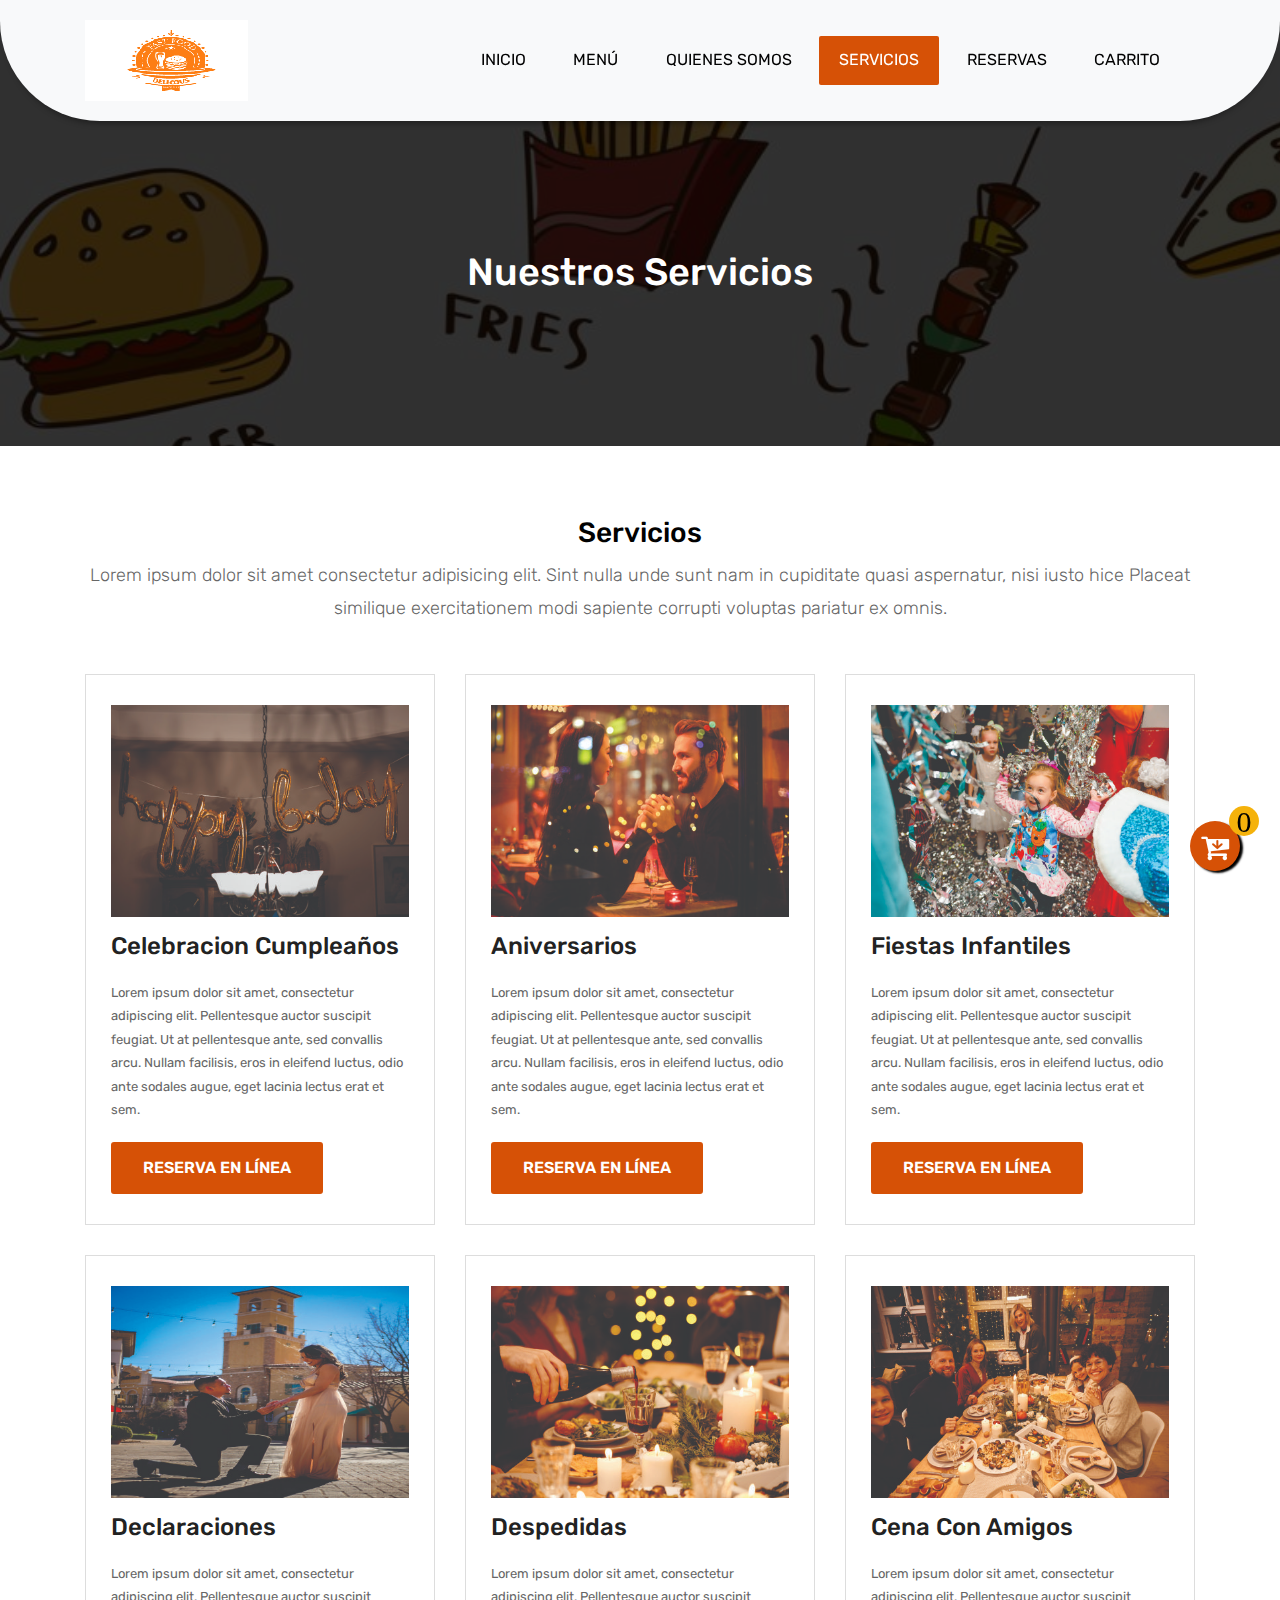
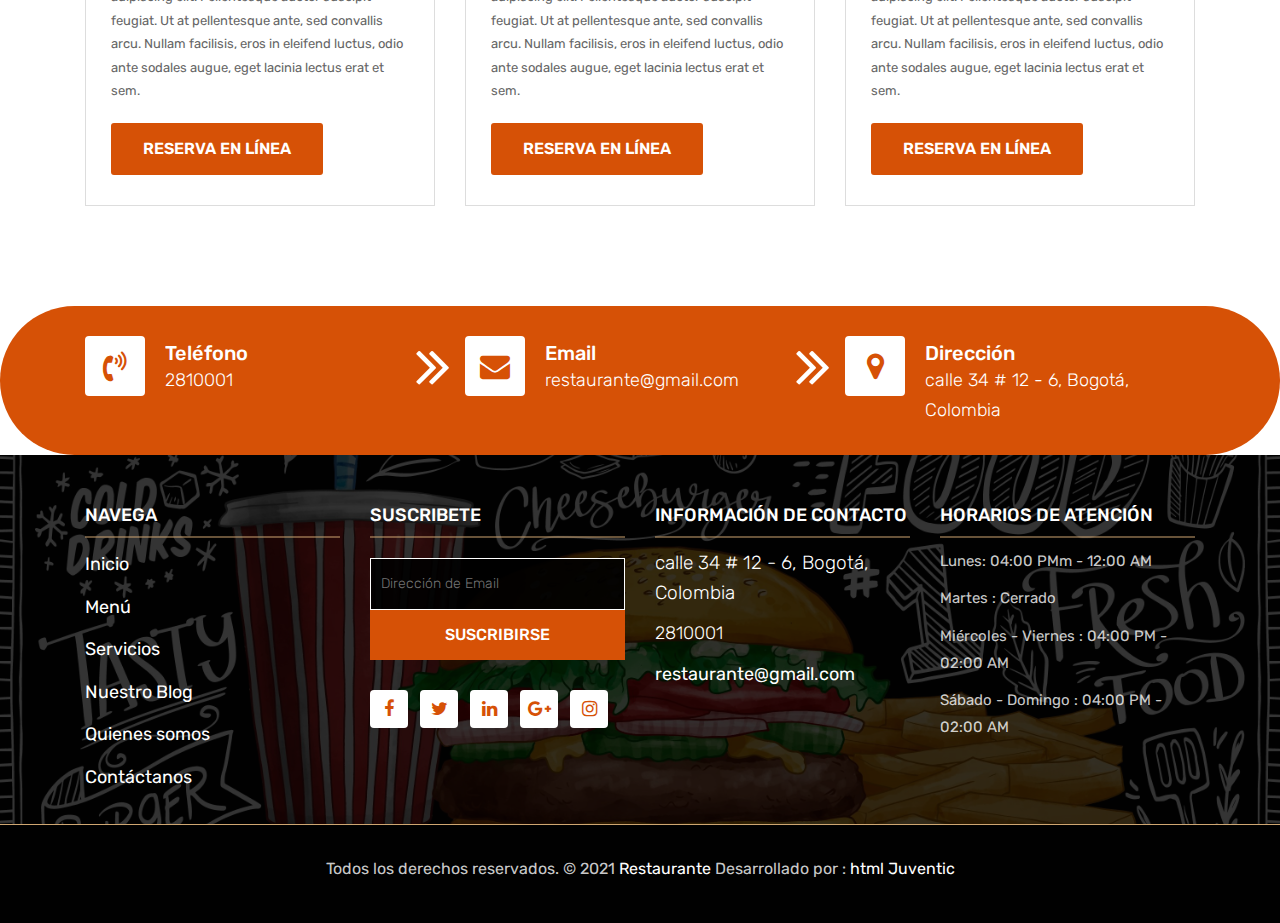
<file: blog.html>
<!DOCTYPE html>
<html lang="en">
<!-- Basic -->

<head>
	<meta charset="utf-8">
	<meta http-equiv="X-UA-Compatible" content="IE=edge">

	<!-- Mobile Metas -->
	<meta name="viewport" content="width=device-width, initial-scale=1">

	<!-- Site Metas -->
	<title>Servicios</title>
	<meta name="keywords" content="">
	<meta name="description" content="">
	<meta name="author" content="">

	<!-- Site Icons -->
	<link rel="shortcut icon" href="images/favicon.ico" type="image/x-icon">
	<link rel="apple-touch-icon" href="images/apple-touch-icon.png">

	<!-- Bootstrap CSS -->
	<link rel="stylesheet" href="css/bootstrap.min.css">
	<!-- Site CSS -->
	<link rel="stylesheet" href="css/style.css">
	<!-- Responsive CSS -->
	<link rel="stylesheet" href="css/responsive.css">
	<!-- Custom CSS -->
	<link rel="stylesheet" href="css/custom.css">

	<!--[if lt IE 9]>
      <script src="https://oss.maxcdn.com/libs/html5shiv/3.7.0/html5shiv.js"></script>
      <script src="https://oss.maxcdn.com/libs/respond.js/1.4.2/respond.min.js"></script>
    <![endif]-->

</head>

<body>
	<!-- Start header -->
	<header class="top-navbar">
		<nav id="navbar" class="navbar navbar-expand-lg navbar-light bg-light">
			<div class="container">
				<a class="navbar-brand" href="index.html">
					<img src="images/logo-index.png" alt="" />
				</a>
				<button class="navbar-toggler" type="button" data-toggle="collapse" data-target="#navbars-rs-food"
					aria-controls="navbars-rs-food" aria-expanded="false" aria-label="Toggle navigation">
					<span class="navbar-toggler-icon"></span>
				</button>
				<div class="collapse navbar-collapse" id="navbars-rs-food">
					<ul class="navbar-nav ml-auto">
						<li class="nav-item "><a class="nav-link" href="index.html">Inicio</a></li>
						<li class="nav-item "><a class="nav-link" href="menu.html">Menú</a></li>
						<li class="nav-item "><a class="nav-link" href="about.html">Quienes somos</a></li>
						<li class="nav-item active"><a class="nav-link" href="blog.html">servicios</a></li>
						<li class="nav-item"><a class="nav-link" href="reservas.html">Reservas</a></li>
						<li class="nav-item"><a class="nav-link" href="carrito.html">Carrito</a></li>
					</ul>
				</div>
			</div>
		</nav>
	</header>
	<!-- End header -->

	<!-- Start All Pages -->
	<div class="all-page-title page-breadcrumb-two">
		<div class="container text-center">
			<div class="row">
				<div class="col-lg-12">
					<h1>Nuestros Servicios</h1>
				</div>
			</div>
		</div>
	</div>
	<!-- End All Pages -->

	<!-- Start blog -->
	<div class="blog-box">
		<div class="container">
			<div class="row">
				<div class="col-lg-12">
					<div class="heading-title text-center">
						<h2>Servicios</h2>
						<p>Lorem ipsum dolor sit amet consectetur adipisicing elit. Sint nulla unde sunt nam in cupiditate quasi
							aspernatur, nisi iusto hice Placeat similique exercitationem modi sapiente corrupti voluptas pariatur ex
							omnis.</p>
					</div>
				</div>
			</div>
			<div class="row">

				<!-- 1 -->
				<div class="col-lg-4 col-md-6 col-12">
					<div class="blog-box-inner">
						<div class="blog-detail">
							<div class="blog-img-box">
								<img class="img-fluid" src="images/blog-img-01.jpg" alt="">
							</div>
							<h4>Celebracion Cumpleaños</h4>
							<p>Lorem ipsum dolor sit amet, consectetur adipiscing elit. Pellentesque auctor suscipit feugiat. Ut at
								pellentesque ante, sed convallis arcu. Nullam facilisis, eros in eleifend luctus, odio ante sodales
								augue, eget lacinia lectus erat et sem. </p>
							<a class="btn btn-lg btn-circle btn-outline-new-white" href="reservas.html">Reserva en línea</a>
						</div>
					</div>
				</div>

				<!-- 2 -->
				<div class="col-lg-4 col-md-6 col-12">
					<div class="blog-box-inner">
						<div class="blog-detail">
							<div class="blog-img-box">
								<img class="img-fluid" src="images/blog-img-02.jpg" alt="">
							</div>
							<h4>Aniversarios</h4>
							<p>Lorem ipsum dolor sit amet, consectetur adipiscing elit. Pellentesque auctor suscipit feugiat. Ut at
								pellentesque ante, sed convallis arcu. Nullam facilisis, eros in eleifend luctus, odio ante sodales
								augue, eget lacinia lectus erat et sem. </p>
							<a class="btn btn-lg btn-circle btn-outline-new-white" href="reservas.html">Reserva en línea</a>
						</div>
					</div>
				</div>

				<!-- 3 -->
				<div class="col-lg-4 col-md-6 col-12">
					<div class="blog-box-inner">
						<div class="blog-detail">
							<div class="blog-img-box">
								<img class="img-fluid" src="images/blog-img-03.jpg" alt="">
							</div>
							<h4>Fiestas Infantiles</h4>
							<p>Lorem ipsum dolor sit amet, consectetur adipiscing elit. Pellentesque auctor suscipit feugiat. Ut at
								pellentesque ante, sed convallis arcu. Nullam facilisis, eros in eleifend luctus, odio ante sodales
								augue, eget lacinia lectus erat et sem. </p>
							<a class="btn btn-lg btn-circle btn-outline-new-white" href="reservas.html">Reserva en línea</a>
						</div>
					</div>
				</div>

				<!-- 4 -->
				<div class="col-lg-4 col-md-6 col-12">
					<div class="blog-box-inner">
						<div class="blog-detail">
							<div class="blog-img-box">
								<img class="img-fluid" src="images/blog-img-04.jpg" alt="">
							</div>
							<h4>Declaraciones</h4>
							<p>Lorem ipsum dolor sit amet, consectetur adipiscing elit. Pellentesque auctor suscipit feugiat. Ut at
								pellentesque ante, sed convallis arcu. Nullam facilisis, eros in eleifend luctus, odio ante sodales
								augue, eget lacinia lectus erat et sem. </p>
							<a class="btn btn-lg btn-circle btn-outline-new-white" href="reservas.html">Reserva en línea</a>
						</div>
					</div>
				</div>

				<!-- 5 -->
				<div class="col-lg-4 col-md-6 col-12">
					<div class="blog-box-inner">
						<div class="blog-detail">
							<div class="blog-img-box">
								<img class="img-fluid" src="images/blog-img-05.jpg" alt="">
							</div>
							<h4>Despedidas</h4>
							<p>Lorem ipsum dolor sit amet, consectetur adipiscing elit. Pellentesque auctor suscipit feugiat. Ut at
								pellentesque ante, sed convallis arcu. Nullam facilisis, eros in eleifend luctus, odio ante sodales
								augue, eget lacinia lectus erat et sem. </p>
							<a class="btn btn-lg btn-circle btn-outline-new-white" href="reservas.html">Reserva en línea</a>
						</div>
					</div>
				</div>

				<!-- 6 -->
				<div class="col-lg-4 col-md-6 col-12" id="matri">
					<div class="blog-box-inner">
						<div class="blog-detail">
							<div class="blog-img-box">
								<img class="img-fluid" src="images/blog-img-06.jpg" alt="">
							</div>
							<h4>Cena Con Amigos</h4>
							<p>Lorem ipsum dolor sit amet, consectetur adipiscing elit. Pellentesque auctor suscipit feugiat. Ut at
								pellentesque ante, sed convallis arcu. Nullam facilisis, eros in eleifend luctus, odio ante sodales
								augue, eget lacinia lectus erat et sem. </p>
							<a class="btn btn-lg btn-circle btn-outline-new-white" href="reservas.html">Reserva en línea</a>
						</div>
					</div>
				</div>

			</div>
		</div>
	</div>
	<!-- End blog -->

	<!-- Start Contact info -->
	<div class="contact-imfo-box">
		<div class="container">
			<div class="row">
				<div class="col-md-4 arrow-right">
					<i class="fa fa-volume-control-phone"></i>
					<div class="overflow-hidden">
						<h4>Teléfono</h4>
						<p class="lead">
							2810001
						</p>
					</div>
				</div>
				<div class="col-md-4 arrow-right">
					<i class="fa fa-envelope"></i>
					<div class="overflow-hidden">
						<h4>Email</h4>
						<p class="lead">
							restaurante@gmail.com
						</p>
					</div>
				</div>
				<div class="col-md-4">
					<i class="fa fa-map-marker"></i>
					<div class="overflow-hidden">
						<h4>Dirección</h4>
						<p class="lead">
							calle 34 # 12 - 6, Bogotá, Colombia
						</p>
					</div>
				</div>
			</div>
		</div>
	</div>
	<!-- End Contact info -->

	<!-- Start Footer -->
	<footer class="footer-area bg-f">
		<div class="container">
			<div class="row">
				<div class="col-lg-3 col-md-6">
					<h3>Navega</h3>
					<p><span class="text-color"><a href="index.html">Inicio</a></span> </p>
					<p><span class="text-color"><a href="menu.html">Menú</a></span> </p>
					<p><span class="text-color"><a href="blog.html">Servicios</a></span> </p>
					<p><span class="text-color"><a href="blog-details.html">Nuestro Blog</a></span> </p>
					<p><span class="text-color"><a href="about.html">Quienes somos</a></span> </p>
					<p><span class="text-color"><a href="reservation.html">Contáctanos</a></span> </p>
				</div>
				<div class="col-lg-3 col-md-6">
					<h3>Suscribete</h3>
					<div class="subscribe_form">
						<form class="subscribe_form">
							<input name="EMAIL" id="subs-email" class="form_input" placeholder="Dirección de Email" type="email">
							<button type="submit" class="submit">SUSCRIBIRSE</button>
							<div class="clearfix"></div>
						</form>
					</div>
					<ul class="list-inline f-social">
						<li class="list-inline-item"><a href="#"><i class="fa fa-facebook" aria-hidden="true"></i></a></li>
						<li class="list-inline-item"><a href="#"><i class="fa fa-twitter" aria-hidden="true"></i></a></li>
						<li class="list-inline-item"><a href="#"><i class="fa fa-linkedin" aria-hidden="true"></i></a></li>
						<li class="list-inline-item"><a href="#"><i class="fa fa-google-plus" aria-hidden="true"></i></a></li>
						<li class="list-inline-item"><a href="#"><i class="fa fa-instagram" aria-hidden="true"></i></a></li>
					</ul>
				</div>
				<div class="col-lg-3 col-md-6">
					<h3>Información de contacto</h3>
					<p class="lead">calle 34 # 12 - 6, Bogotá, Colombia</p>
					<p class="lead"><a href="#">2810001</a></p>
					<p><a href="#"> restaurante@gmail.com</a></p>
				</div>
				<div class="col-lg-3 col-md-6">
					<h3>Horarios de atención</h3>
					<p><span class="text-color">Lunes: </span> 04:00 PMm - 12:00 AM</p>
					<p><span class="text-color">Martes :</span> Cerrado</p>
					<p><span class="text-color">Miércoles - Viernes :</span> 04:00 PM - 02:00 AM</p>
					<p><span class="text-color">Sábado - Domingo :</span> 04:00 PM - 02:00 AM</p>
				</div>
			</div>
		</div>

		<div class="copyright">
			<div class="container">
				<div class="row">
					<div class="col-lg-12">
						<p class="company-name">Todos los derechos reservados. &copy; 2021 <a href="#">Restaurante</a> Desarrollado
							por :
							<a href=#>html Juventic</a>
						</p>
					</div>
				</div>
			</div>
		</div>

	</footer>
	<!-- End Footer -->

	<a href="#" id="back-to-top" title="Back to top" style="display: none;"><i class="fa fa-paper-plane-o"
			aria-hidden="true"></i></a>

	<a href="carrito.html" class="back-to-top2">
		<i class="fa fa-cart-arrow-down">
			<span class="number-cart" id="number-cart">0</span>
		</i>
	</a>

	<!-- ALL JS FILES -->
	<script src="js/jquery-3.2.1.min.js"></script>
	<script src="js/popper.min.js"></script>
	<script src="js/bootstrap.min.js"></script>
	<!-- ALL PLUGINS -->

	<script src="js/jquery.superslides.min.js"></script>
	<script src="js/images-loded.min.js"></script>
	<script src="js/isotope.min.js"></script>
	<script src="js/baguetteBox.min.js"></script>
	<script src="js/number_cart.js"></script>
	<script src="js/form-validator.min.js"></script>
	<script src="js/contact-form-script.js"></script>
	<script src="js/custom.js"></script>
</body>

</html>
</file>
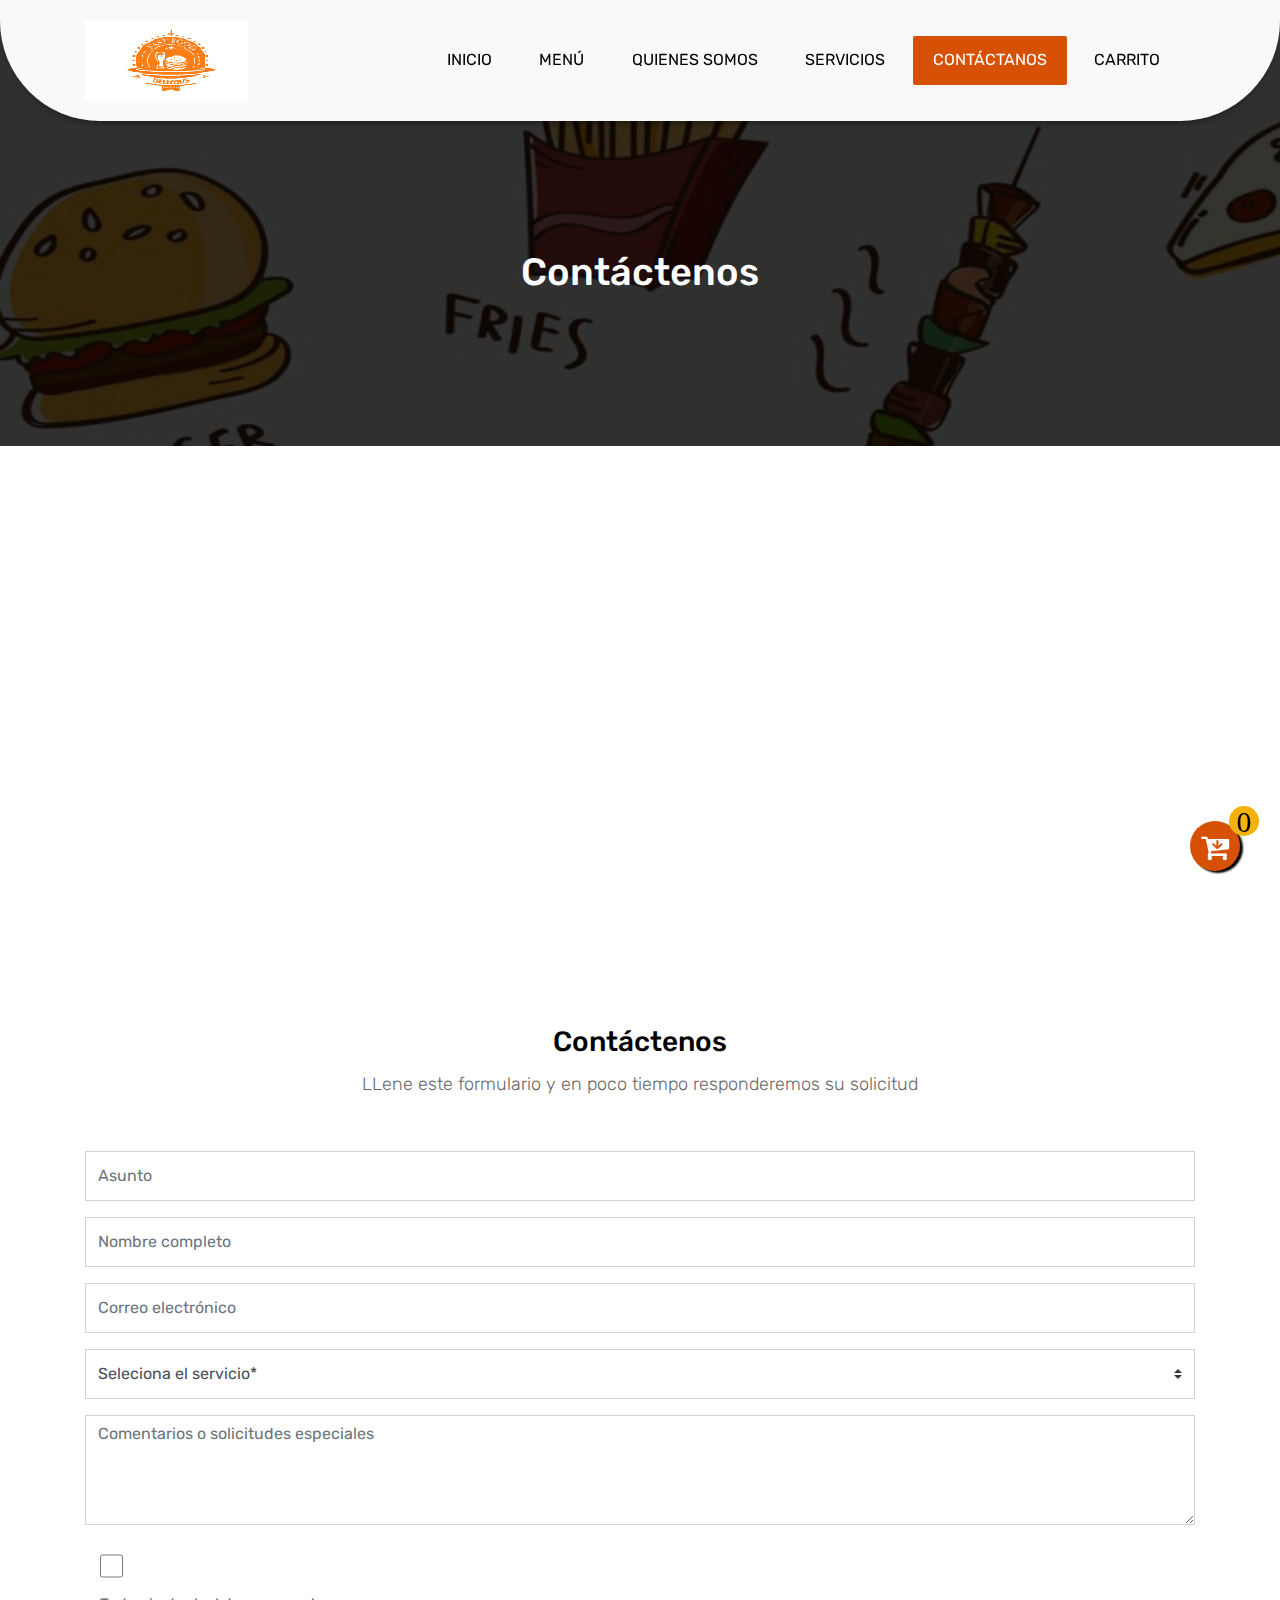
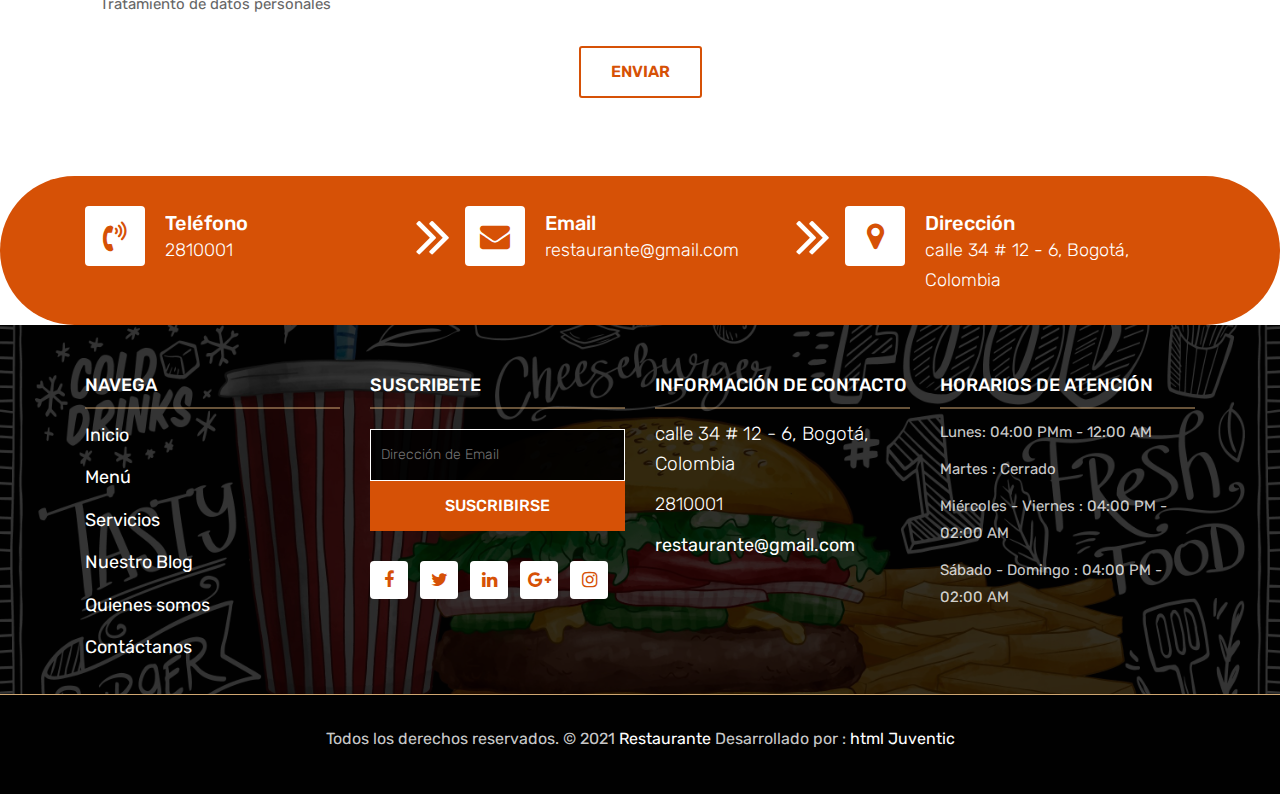
<file: contact.html>
<!DOCTYPE html>
<html lang="en">
<!-- Basic -->

<head>
	<meta charset="utf-8">
	<meta http-equiv="X-UA-Compatible" content="IE=edge">

	<!-- Mobile Metas -->
	<meta name="viewport" content="width=device-width, initial-scale=1">

	<!-- Site Metas -->
	<title>Fast Food Restaurant</title>
	<meta name="keywords" content="">
	<meta name="description" content="">
	<meta name="author" content="">

	<!-- Site Icons -->
	<link rel="shortcut icon" href="images/favicon.ico" type="image/x-icon">
	<link rel="apple-touch-icon" href="images/apple-touch-icon.png">

	<!-- Bootstrap CSS -->
	<link rel="stylesheet" href="css/bootstrap.min.css">
	<!-- Site CSS -->
	<link rel="stylesheet" href="css/style.css">
	<!-- Responsive CSS -->
	<link rel="stylesheet" href="css/responsive.css">
	<!-- Custom CSS -->
	<link rel="stylesheet" href="css/custom.css">

	<!--[if lt IE 9]>
      <script src="https://oss.maxcdn.com/libs/html5shiv/3.7.0/html5shiv.js"></script>
      <script src="https://oss.maxcdn.com/libs/respond.js/1.4.2/respond.min.js"></script>
    <![endif]-->

</head>

<body>
	<!-- Start header -->
	<header class="top-navbar">
		<nav id="navbar" class="navbar navbar-expand-lg navbar-light bg-light">
			<div class="container">
				<a class="navbar-brand" href="index.html">
					<img src="images/logo-index.png" alt="" />
				</a>
				<button class="navbar-toggler" type="button" data-toggle="collapse" data-target="#navbars-rs-food"
					aria-controls="navbars-rs-food" aria-expanded="false" aria-label="Toggle navigation">
					<span class="navbar-toggler-icon"></span>
				</button>
				<div class="collapse navbar-collapse" id="navbars-rs-food">
					<ul class="navbar-nav ml-auto">
						<li class="nav-item "><a class="nav-link" href="index.html">Inicio</a></li>
						<li class="nav-item "><a class="nav-link" href="menu.html">Menú</a></li>
						<li class="nav-item "><a class="nav-link" href="about.html">Quienes somos</a></li>
						<li class="nav-item "><a class="nav-link" href="blog.html">servicios</a></li>
						<li class="nav-item active"><a class="nav-link" href="contact.html">Contáctanos</a></li>
						<li class="nav-item"><a class="nav-link" href="carrito.html">Carrito</a></li>
					</ul>
				</div>
			</div>
		</nav>
	</header>
	<!-- End header -->

	<!-- Start All Pages -->
	<div class="all-page-title page-breadcrumb-two">
		<div class="container text-center">
			<div class="row">
				<div class="col-lg-12">
					<h1>Contáctenos</h1>
				</div>
			</div>
		</div>
	</div>
	<!-- End All Pages -->

	<!-- Start Contact -->
	<div>
		<iframe class="map"
			src="https://www.google.com/maps/embed?pb=!1m18!1m12!1m3!1d254508.39280619432!2d-74.24789694235707!3d4.648625944600346!2m3!1f0!2f0!3f0!3m2!1i1024!2i768!4f13.1!3m3!1m2!1s0x8e3f9bfd2da6cb29%3A0x239d635520a33914!2zQm9nb3TDoQ!5e0!3m2!1ses-419!2sco!4v1631817859996!5m2!1ses-419!2sco"
			width="1900" height="450" style="border:0;" allowfullscreen="" loading="lazy"></iframe>
	</div>
	<div class="contact-box">
		<div class="container">
			<div class="row">
				<div class="col-lg-12">
					<div class="heading-title text-center">
						<h2>Contáctenos</h2>
						<p>LLene este formulario y en poco tiempo responderemos su solicitud</p>
					</div>
				</div>
			</div>
			<div class="row">
				<div class="col-lg-12">

					<form id="contactForm" action="https://formspree.io/f/xwkayooy" method="POST">
						<div class="row">

							<div class="col-md-12">
								<div class="form-group">
									<input type="text" class="form-control" id="asunto" name="asunto" placeholder="Asunto" required
										data-error="Por favor escribe el asunto">
									<div class="help-block with-errors"></div>
								</div>
							</div>


							<div class="col-md-12">
								<div class="form-group">
									<input type="text" class="form-control" id="name" name="name" placeholder="Nombre completo"
										minlength="10" maxlength="50" pattern="[A-Za-z ]+" required
										data-error="INVÁLIDO. Por favor escribe tu nombre correctamente">
									<div class="help-block with-errors"></div>
								</div>
							</div>

							<div class="col-md-12">
								<div class="form-group">
									<input type="email" placeholder="Correo electrónico" id="email" class="form-control" name="email"
										minlength="14" maxlength="64" required
										data-error="INVÁLIDO. Por favor escribe tu correo electrónico correctamente">
									<div class="help-block with-errors"></div>
								</div>
							</div>


							<div class="col-md-12">
								<div class="form-group">
									<select class="custom-select d-block form-control" id="evento" name="evento" required
										data-error="Por favor selecciona el servicio que deseas">
										<option disabled selected>Seleciona el servicio*</option>
										<option value="Celebración de cumpleaños">Celebración de cumpleaños</option>
										<option value="Aniversarios">Aniversarios</option>
										<option value="Fiestas infantiles">Fiestas infantiles</option>
										<option value="Declaraciones o propuestas">Declaraciones o propuestas</option>
										<option value="Despedidas">Despedidas</option>
										<option value="Cena con amigos">Cena con amigos</option>
									</select>
									<div class="help-block with-errors"></div>
								</div>
							</div>


							<div class="col-md-12">
								<div class="form-group">
									<textarea class="form-control" id="detalles" placeholder="Comentarios o solicitudes especiales"
										rows="4" minlength="60" maxlength="500" name="detalles" required
										data-error="Por favor escribe tu comentario o solicitud especial"></textarea>
									<div class="help-block with-errors"></div>
								</div>
								<div class="col-md-12">
									<div class="form-group">
										<label><input type="checkbox" class="form-control" id="datos" name="tratamiento" required
												data-error="Por favor acepta el tratamiento de datos personales">Tratamiento de datos
											personales</label>
										<div class="help-block with-errors"></div>
									</div>
								</div>
								<div class="submit-button text-center">
									<button class="btn btn-common" id="submit" type="submit">ENVIAR</button>
									<div id="msgSubmit" class="h3 text-center hidden"></div>
									<div class="clearfix"></div>
								</div>
							</div>

						</div>
					</form>

				</div>
			</div>
		</div>
	</div>
	<!-- End Contact -->

	<!-- Start Contact info -->
	<div class="contact-imfo-box">
		<div class="container">
			<div class="row">
				<div class="col-md-4 arrow-right">
					<i class="fa fa-volume-control-phone"></i>
					<div class="overflow-hidden">
						<h4>Teléfono</h4>
						<p class="lead">
							2810001
						</p>
					</div>
				</div>
				<div class="col-md-4 arrow-right">
					<i class="fa fa-envelope"></i>
					<div class="overflow-hidden">
						<h4>Email</h4>
						<p class="lead">
							restaurante@gmail.com
						</p>
					</div>
				</div>
				<div class="col-md-4">
					<i class="fa fa-map-marker"></i>
					<div class="overflow-hidden">
						<h4>Dirección</h4>
						<p class="lead">
							calle 34 # 12 - 6, Bogotá, Colombia
						</p>
					</div>
				</div>
			</div>
		</div>
	</div>
	<!-- End Contact info -->

	<!-- Start Footer -->
	<footer class="footer-area bg-f">
		<div class="container">
			<div class="row">
				<div class="col-lg-3 col-md-6">
					<h3>Navega</h3>
					<p><span class="text-color"><a href="index.html">Inicio</a></span> </p>
					<p><span class="text-color"><a href="menu.html">Menú</a></span> </p>
					<p><span class="text-color"><a href="blog.html">Servicios</a></span> </p>
					<p><span class="text-color"><a href="blog-details.html">Nuestro Blog</a></span> </p>
					<p><span class="text-color"><a href="about.html">Quienes somos</a></span> </p>
					<p><span class="text-color"><a href="reservation.html">Contáctanos</a></span> </p>
				</div>
				<div class="col-lg-3 col-md-6">
					<h3>Suscribete</h3>
					<div class="subscribe_form">
						<form class="subscribe_form">
							<input name="EMAIL" id="subs-email" class="form_input" placeholder="Dirección de Email" type="email">
							<button type="submit" class="submit">SUSCRIBIRSE</button>
							<div class="clearfix"></div>
						</form>
					</div>
					<ul class="list-inline f-social">
						<li class="list-inline-item"><a href="#"><i class="fa fa-facebook" aria-hidden="true"></i></a></li>
						<li class="list-inline-item"><a href="#"><i class="fa fa-twitter" aria-hidden="true"></i></a></li>
						<li class="list-inline-item"><a href="#"><i class="fa fa-linkedin" aria-hidden="true"></i></a></li>
						<li class="list-inline-item"><a href="#"><i class="fa fa-google-plus" aria-hidden="true"></i></a></li>
						<li class="list-inline-item"><a href="#"><i class="fa fa-instagram" aria-hidden="true"></i></a></li>
					</ul>
				</div>
				<div class="col-lg-3 col-md-6">
					<h3>Información de contacto</h3>
					<p class="lead">calle 34 # 12 - 6, Bogotá, Colombia</p>
					<p class="lead"><a href="#">2810001</a></p>
					<p><a href="#"> restaurante@gmail.com</a></p>
				</div>
				<div class="col-lg-3 col-md-6">
					<h3>Horarios de atención</h3>
					<p><span class="text-color">Lunes: </span> 04:00 PMm - 12:00 AM</p>
					<p><span class="text-color">Martes :</span> Cerrado</p>
					<p><span class="text-color">Miércoles - Viernes :</span> 04:00 PM - 02:00 AM</p>
					<p><span class="text-color">Sábado - Domingo :</span> 04:00 PM - 02:00 AM</p>
				</div>
			</div>
		</div>

		<div class="copyright">
			<div class="container">
				<div class="row">
					<div class="col-lg-12">
						<p class="company-name">Todos los derechos reservados. &copy; 2021 <a href="#">Restaurante</a> Desarrollado
							por :
							<a href=#>html Juventic</a>
						</p>
					</div>
				</div>
			</div>
		</div>

	</footer>
	<!-- End Footer -->

	<a href="#" id="back-to-top" title="Back to top" style="display: none;"><i class="fa fa-paper-plane-o"
			aria-hidden="true"></i></a>
	<a href="carrito.html" class="back-to-top2">
		<i class="fa fa-cart-arrow-down">
			<span class="number-cart" id="number-cart">0</span>
		</i>
	</a>

	<!-- ALL JS FILES -->
	<script src="js/jquery-3.2.1.min.js"></script>
	<script src="js/popper.min.js"></script>
	<script src="js/bootstrap.min.js"></script>
	<!-- ALL PLUGINS -->

	<script src="js/jquery.superslides.min.js"></script>
	<script src="js/images-loded.min.js"></script>
	<script src="js/isotope.min.js"></script>
	<script src="js/baguetteBox.min.js"></script>
	<script src="js/number_cart.js"></script>
	<script src="js/jquery.mapify.js"></script>
	<script src="js/form-validator.min.js"></script>
	<script src="js/custom.js"></script>
	<script>
		$('.map-full').mapify({
			points: [
				{
					lat: 40.7143528,
					lng: -74.0059731,
					marker: true,
					title: 'Marker title',
					infoWindow: 'Live Dinner Restaurant'
				}
			]
		});
	</script>
</body>

</html>
</file>
<file: css/style.css>
/*------------------------------------------------------------------
    IMPORT FONTS
-------------------------------------------------------------------*/

@import url("https://fonts.googleapis.com/css?family=Rubik:300,400,500,700,900");

/*------------------------------------------------------------------
    IMPORT FILES
-------------------------------------------------------------------*/

@import url(animate.css);
@import url(font-awesome.min.css);
@import url(superslides.css);
@import url(baguetteBox.min.css);
@import url(about.css);

/*------------------------------------------------------------------
    SKELETON
-------------------------------------------------------------------*/

body {
  color: #666666;
  font-size: 15px;
  font-family: "Rubik", sans-serif;
  line-height: 1.80857;
}

a {
  color: #1f1f1f;
  text-decoration: none !important;
  outline: none !important;
  -webkit-transition: all 0.3s ease-in-out;
  -moz-transition: all 0.3s ease-in-out;
  -ms-transition: all 0.3s ease-in-out;
  -o-transition: all 0.3s ease-in-out;
  transition: all 0.3s ease-in-out;
}

h1,
h2,
h3,
h4,
h5,
h6 {
  letter-spacing: 0;
  font-weight: normal;
  position: relative;
  padding: 0 0 10px 0;
  font-weight: normal;
  line-height: 120% !important;
  color: #1f1f1f;
  margin: 0;
}

h1 {
  font-size: 24px;
}

h2 {
  font-size: 22px;
}

h3 {
  font-size: 18px;
}

h4 {
  font-size: 16px;
}

h5 {
  font-size: 14px;
}

h6 {
  font-size: 13px;
}

#title-h5 {
  font-size: 1.25rem;
  margin-bottom: 0;
  line-height: 1.5;
  padding: 0;
  margin: 0;
}

h1 a,
h2 a,
h3 a,
h4 a,
h5 a,
h6 a {
  color: #212121;
  text-decoration: none !important;
  opacity: 1;
}

h1 a:hover,
h2 a:hover,
h3 a:hover,
h4 a:hover,
h5 a:hover,
h6 a:hover {
  opacity: 0.8;
}

a {
  color: #1f1f1f;
  text-decoration: none;
  outline: none;
}

a,
.btn {
  text-decoration: none !important;
  outline: none !important;
  -webkit-transition: all 0.3s ease-in-out;
  -moz-transition: all 0.3s ease-in-out;
  -ms-transition: all 0.3s ease-in-out;
  -o-transition: all 0.3s ease-in-out;
  transition: all 0.3s ease-in-out;
}

.btn-custom {
  margin-top: 20px;
  background-color: transparent !important;
  border: 2px solid #ddd;
  padding: 12px 40px;
  font-size: 16px;
}

.lead {
  font-size: 18px;
  line-height: 30px;
  color: #767676;
  margin: 0;
  padding: 0;
}

#navbar {
  border-radius: -1px;
}
blockquote {
  margin: 20px 0 20px;
  padding: 30px;
}

ul,
li,
ol {
  list-style: none;
  margin: 0px;
  padding: 0px;
  margin-right: 0.5em;
}
button:focus {
  outline: none;
}

.form-control::-moz-placeholder {
  color: #2a2a2a;
  opacity: 1;
}

/*------------------------------------------------------------------
    LOADER 
-------------------------------------------------------------------*/

/*------------------------------------------------------------------
    HEADER
-------------------------------------------------------------------*/
.top-navbar {
  position: relative;
  z-index: 10;
}

.top-navbar .navbar {
  padding: 15px 0px;
  position: fixed;
  width: 100%;
  border-radius: 0px 0px 100px 100px;
  transition: height 0.3s ease-out, background 0.3s ease-out,
    box-shadow 0.3s ease-out;
  -webkit-transform: translate3d(0, 0, 0);
  transform: translate3d(0, 0, 0);
  -webkit-box-shadow: 0 8px 6px -6px rgba(0, 0, 0, 0.4);
  box-shadow: 0 8px 6px -6px rgba(0, 0, 0, 0.4);
  z-index: 100;
}

.top-navbar .navbar-light .navbar-nav .nav-link {
  color: #010101;
  font-size: 16px;
  padding: 10px 20px;
  border-radius: 2px;
  text-transform: uppercase;
}

.top-navbar .navbar-light .navbar-nav .nav-item .nav-link:hover {
  background: #d65106;
  color: #ffffff;
}
.top-navbar .navbar-light .navbar-nav .nav-item.active .nav-link {
  background: #d65106;
  color: #ffffff;
  border-radius: 2px;
}

.nav-item.logo img {
  height: 48px;
  padding: 10px 20px;
}

.nav-item.logo img:hover {
  background: #d65106;
  border-radius: 2px;
}

.nav-item.logo.active img {
  background: #d65106;
  border-radius: 2px;
}

.navbar-expand-lg .navbar-nav .dropdown-menu {
  border: none;
  border-radius: 0px;
  padding: 10px;
  box-shadow: 2px 5px 6px rgba(0, 0, 0, 0.5);
}
.navbar-expand-lg .navbar-nav .dropdown-menu a {
  padding: 10px 10px;
  text-transform: uppercase;
}

.navbar-expand-lg .navbar-nav .dropdown-menu a.dropdown-item:hover {
  background: #d65106;
  color: #ffffff;
}
.navbar-light .navbar-toggler:hover {
  background: #d65106;
}

/*------------------------------------------------------------------
    Slider
-------------------------------------------------------------------*/

.cover-slides {
  height: 100vh;
}
.slides-navigation a {
  background: #d65106;
  position: absolute;
  height: 50px;
  width: 50px;
  top: 50%;
  font-size: 20px;
  display: block;
  color: #fff;
  border-radius: 4px;
  line-height: 63px;
  text-align: center;
  transition: all 0.3s ease-in-out;
}
.slides-navigation a i {
  font-size: 40px;
}
.slides-navigation a:hover {
  background: #010101;
}
.cover-slides .container {
  height: 100%;
  position: relative;
  left: 0px;
  z-index: 2;
}
.cover-slides .container > .row {
  -webkit-box-align: center;
  -ms-flex-align: center;
  align-items: center;
}
.cover-slides .container > .row {
  height: 100%;
}

.btn {
  text-transform: uppercase;
  padding: 19px 36px;
}

.btn-secondary.modalb {
  text-transform: uppercase;
  padding: 0.375rem 0.75rem;
}
.btn-primary.modalb {
  text-transform: uppercase;
  padding: 0.375rem 0.75rem;
}

.btn-carrito {
  display: flex;
  justify-content: center;
  align-items: center;
}

.number-product {
  margin: 0;
  padding: 0;
  margin-left: 1em;
  margin-right: 1em;
}
.btn {
  display: inline-block;
  font-weight: 600;
  text-align: center;
  white-space: nowrap;
  vertical-align: middle;
  -webkit-user-select: none;
  -moz-user-select: none;
  -ms-user-select: none;
  user-select: none;
  border: 2px solid transparent;
  padding: 12px 30px;
  font-size: 16px;
  line-height: 1.5;
  border-radius: 0.1875rem;
  transition: color 0.15s ease-in-out, background-color 0.15s ease-in-out,
    border-color 0.15s ease-in-out, box-shadow 0.15s ease-in-out;
}
.btn-outline-new-white {
  color: #fff;
  background-color: #d65106;
  background-image: none;
  border-color: #d65106;
}
.btn-outline-new-white:hover {
  color: #ffffff;
  background-color: #333333;
  border-color: #333333;
}

.overlay-background {
  background: #333;
  position: absolute;
  height: 100%;
  width: 100%;
  left: 0;
  top: 0;
  opacity: 0.5;
}

.cover-slides h1 {
  font-family: "Rubik", sans-serif;
  font-weight: 500;
  font-size: 64px;
  color: #fff;
}
.cover-slides p {
  font-size: 18px;
  color: #fff;
}
.slides-pagination a {
  border: 2px solid #ffffff;
}
.slides-pagination a.current {
  background: #d65106;
  border: 2px solid #d65106;
}

/*------------------------------------------------------------------
    About
-------------------------------------------------------------------*/

.about-section-box {
  padding: 70px 0px;
  background: #ffffff url(../images/about-bg.jpg) no-repeat bottom center;
  background-size: cover;
}
.about-section-box .img-fluid {
  box-shadow: 20px 20px 0px #d65106;
}
.inner-column {
  text-align: left;
}
.inner-column h1 {
  font-family: "Rubik", sans-serif;
  font-size: 30px;
  color: #010101;
  font-weight: 500;
}
.inner-column h1 span {
  color: #d65106;
}
.inner-column h4 {
  font-size: 16px;
  font-weight: 500;
}
.inner-column p {
  font-size: 18px;
  color: #222222;
}
.inner-column .btn-outline-new-white {
  color: #fff;
}
.inner-column .btn-outline-new-white:hover {
  color: #ffffff;
}

/*------------------------------------------------------------------
    QT
-------------------------------------------------------------------*/

.qt-background {
  background: url(../images/background-02.jpg) no-repeat;
  background-size: cover;
  padding: 100px 0;
  background-attachment: fixed;
  background-position: center center;
  position: relative;
}
.qt-background p {
  font-size: 35px;
  font-weight: 300;
  line-height: 44px;
  color: #fff;
  font-family: "Rubik", sans-serif;
  margin-bottom: 20px;
}

.qt-background span {
  color: #fff;
  font-size: 28px;
  font-weight: 600;
}

/*------------------------------------------------------------------
    Menu
-------------------------------------------------------------------*/

.menu-box {
  padding: 70px 0px;
  padding-bottom: 10px;
}

.heading-title {
  margin-bottom: 50px;
}
.heading-title h2 {
  color: #010101;
  font-size: 28px;
  font-family: "Rubik", sans-serif;
  font-weight: 500;
}
.heading-title p {
  font-size: 18px;
  font-weight: 200;
  margin: 0px;
}

.inner-menu-box {
}
.inner-menu-box .nav-pills .nav-link.active {
  background: #d65106;
  color: white;
}

.inner-menu-box .nav-pills .nav-link {
  font-size: 18px;
  color: black;
}
.inner-menu-box .nav-pills .nav-link:hover {
  background: #d65106;
  color: #ffffff;
}

.gallery-single {
  margin-bottom: 30px;
}

.gallery-single {
  position: relative;
  overflow: hidden;
  -webkit-box-shadow: 0 0 10px #ccc;
  box-shadow: 0 0 10px #ccc;
}

.why-text {
  position: absolute;
  left: 0;
  bottom: -100%;
  right: 0;
  height: 100%;
  background: rgba(207, 166, 113, 0.9);
  padding: 12px 12px;
  -webkit-transition: all 0.3s ease;
  transition: all 0.3s ease;
}
.why-text h4 {
  color: #ffffff;
  font-size: 16px;
  font-weight: 500;
  font-family: "Rubik", sans-serif;
}
.why-text p {
  color: #ffffff;
  font-size: 13px;
  border-bottom: 1px dashed #010101;
  margin: 0px;
  padding-bottom: 15px;
  margin-top: 0px;
  margin-bottom: 15px;
}
.why-text h5 {
  font-size: 18px;
  font-weight: 600;
  color: #ffffff;
}

.gallery-single:hover .why-text {
  bottom: 0px;
}

/*------------------------------------------------------------------
    Gallery
-------------------------------------------------------------------*/

.gallery-box {
  padding: 70px 0px;
}
.tz-gallery {
  margin-top: 30px;
}
.tz-gallery .lightbox img {
  width: 100%;
  transition: 0.2s ease-in-out;
  box-shadow: 0 2px 3px rgba(0, 0, 0, 0.2);
}
.tz-gallery .lightbox img:hover {
  transform: scale(1.05);
  box-shadow: 0 8px 15px rgba(0, 0, 0, 0.3);
}
.tz-gallery .lightbox {
  border: 3px solid #d65106;
  display: inline-block;
  margin-bottom: 30px;
}

/*------------------------------------------------------------------
    Customer Reviews
-------------------------------------------------------------------*/

.customer-reviews-box {
  padding: 70px 0px;
  padding-top: 20px;
}

.carousel-inner .carousel-item .img-box {
  width: 135px;
  height: 135px;
}
.carousel-control-prev {
  left: -100px;
}
.carousel-control-next {
  right: -100px;
}
.carousel-indicators {
  top: 320px;
}

.text-warning {
  color: #d65106 !important;
  font-size: 24px;
}

@media (min-width: 320px) and (max-width: 640px) {
  .carousel-inner .carousel-item p {
    font-size: 14px;
  }
  .carousel-control-prev {
    left: -5px;
  }
  .carousel-control-next {
    right: -5px;
  }
  .carousel-indicators {
    top: 400px;
  }
}

#reviews .carousel-control-prev {
  background: #d65106;
  color: #ffffff;
  display: block;
  position: absolute;
  width: 8%;
  height: 50px;
  top: 50%;
  border-radius: 4px;
  font-size: 28px;
  opacity: 1;
}
#reviews .carousel-control-prev:hover {
  background: #010101;
  color: #ffffff;
}

#reviews .carousel-control-next {
  background: #d65106;
  color: #ffffff;
  display: block;
  position: absolute;
  width: 8%;
  height: 50px;
  top: 50%;
  border-radius: 4px;
  font-size: 28px;
  opacity: 1;
}
#reviews .carousel-control-next:hover {
  background: #010101;
  color: #ffffff;
}

/*------------------------------------------------------------------
    Contact info
-------------------------------------------------------------------*/

.contact-imfo-box {
  background: #d65106;
  padding: 30px 0;
  border-radius: 100px;
}

.overflow-hidden {
  overflow: hidden;
}

.contact-imfo-box i {
  display: block;
  float: left;
  width: 60px;
  height: 60px;
  line-height: 60px;
  text-align: center;
  background: #fff;
  color: #d65106;
  font-size: 30px;
  -webkit-border-radius: 4px;
  -moz-border-radius: 4px;
  -ms-border-radius: 4px;
  border-radius: 4px;
  margin-right: 20px;
}
.contact-imfo-box h4 {
  margin: 0px;
  margin-top: 5px;
  color: #ffffff;
  font-size: 20px;
  padding: 0px;
  font-weight: 500;
  line-height: 24px;
}
.contact-imfo-box p {
  margin: 0px;
  color: #ffffff;
  font-weight: 300;
}

/*------------------------------------------------------------------
    Footer
-------------------------------------------------------------------*/

.footer-area {
  padding-top: 50px;
  padding-bottom: 0px;
}
.bg-f {
  background-image: url("../images/background-footer.jpg");
  background-attachment: scroll;
  background-clip: initial;
  background-color: rgba(0, 0, 0, 0);
  background-origin: initial;
  background-position: center center;
  background-repeat: no-repeat;
  background-size: cover;
  position: relative;
}
.bg-f::before {
  background: #010101;
  content: "";
  height: 100%;
  left: 0;
  position: absolute;
  top: 0;
  width: 100%;
  z-index: 1;
  opacity: 0.8;
}

.footer-area .container {
  position: relative;
  z-index: 1;
}
.footer-area h3 {
  color: #ffffff;
  text-transform: uppercase;
  font-size: 18px;
  font-weight: 500;
  border-bottom: 2px solid rgba(207, 166, 113, 0.5);
  margin-bottom: 10px;
}
.footer-area p {
  font-size: 15px;
  color: rgba(255, 255, 255, 0.8);
  margin: 0;
  padding-bottom: 10px;
}
.footer-area p:hover {
  color: #d65106;
}

.arrow-right {
  position: relative;
}
.arrow-right::before {
  content: "\f101";
  font-family: "FontAwesome";
  position: absolute;
  right: 0px;
  top: 0;
  color: #fff;
  font-size: 60px;
  line-height: 60px;
}

.footer-area p.lead {
  font-size: 19px;
  color: #ffffff;
  margin-bottom: 0px;
}
.footer-area p.lead a {
  color: #ffffff;
  margin-bottom: 15px;
}
.footer-area p.lead a:hover {
  color: #d65106;
}
.footer-area p a {
  font-size: 18px;
  color: #ffffff;
}
.footer-area p a:hover {
  color: #d65106;
}

.subscribe_form {
  display: block;
  text-align: center;
  padding: 5px 0;
}

.subscribe_form .form_input {
  display: block;
  background-color: rgba(0, 0, 0, 0.9);
  border: 1px solid #ffffff;
  color: #fff;
  font-size: 14px;
  line-height: 50px;
  padding: 0 10px;
  float: left;
  font-weight: 300;
  width: 100%;
  transition: all 0.5s ease-in-out;
}

.subscribe_form .submit {
  background-color: #d65106;
  color: #fff;
  font-size: 16px;
  font-weight: 500;
  line-height: 50px;
  display: inline-block;
  padding: 0 10px;
  float: left;
  width: 100%;
  border: none;
  cursor: pointer;
  transition: all 0.5s ease-in-out;
}
.subscribe_form .submit:hover {
  background: #010101;
}

.f-social {
  padding-bottom: 10px;
  margin: 0px;
  margin-top: 20px;
}
.f-social li a {
  font-size: 18px;
  color: rgba(214, 81, 6);
  width: 38px;
  height: 38px;
  display: block;
  text-align: center;
  line-height: 38px;
  background: #ffffff;
  border-radius: 4px;
}

.copyright {
  margin-top: 20px;
  position: relative;
  display: block;
  background-color: #010101;
  border-top: 1px solid rgba(207, 166, 113);
  padding: 30px 0;
  z-index: 1;
}

.copyright .company-name {
  font-size: 16px;
  text-align: center;
}
.copyright .company-name a {
  font-size: 16px;
}

/*------------------------------------------------------------------
    All Pages
-------------------------------------------------------------------*/

.page-breadcrumb {
  padding: 150px 0 150px;
  background: url(../images/all-bg.jpg) no-repeat;
  background-attachment: fixed;
  background-size: cover;
  background-position: 0 0;
  position: relative;
}

.page-breadcrumb-two {
  padding: 250px 0 150px;
  background: url(../images/all-bg.jpg) no-repeat;
  background-attachment: fixed;
  background-size: cover;
  background-position: 0 0;
  position: relative;
}

.all-page-title .container {
  position: relative;
  z-index: 2;
}
.all-page-title::before {
  background: #010101;
  content: "";
  height: 100%;
  left: 0;
  position: absolute;
  top: 0;
  width: 100%;
  z-index: 1;
  opacity: 0.8;
}
.all-page-title h1 {
  font-size: 38px;
  color: #ffffff;
  font-family: "Rubik", sans-serif;
  padding: 0px;
  font-weight: 500;
}

.inner-pt {
  margin-top: 30px;
}
.inner-pt p {
  font-size: 18px;
}

.stuff-box {
  padding: 70px 0px;
  padding-top: 20px;
  padding-bottom: 10px;
}

.our-team {
  text-align: center;
  transition: all 0.5s ease 0s;
  margin-bottom: 30px;
}
.our-team:hover {
  box-shadow: 0 15px 10px -10px rgba(0, 0, 0, 0.5), 0 1px 4px rgba(0, 0, 0, 0.3),
    0 0 40px rgba(0, 0, 0, 0.1) inset;
}
.our-team .pic {
  overflow: hidden;
  position: relative;
}
.our-team .pic:before,
.our-team .pic:after {
  content: "";
  width: 200%;
  height: 80%;
  background: rgba(38, 37, 37, 0.8);
  position: absolute;
  top: -100%;
  left: -4%;
  transform: rotate(45deg);
  transition: all 0.5s ease 0s;
}
.our-team .pic:after {
  background: rgba(214, 81, 6, 0.8);
  top: auto;
  left: auto;
  bottom: -100%;
  right: -4%;
}
.our-team:hover .pic:before {
  top: 0;
}
.our-team:hover .pic:after {
  bottom: 0;
}
.our-team .pic img {
  width: 100%;
  height: auto;
}
.our-team .social {
  width: 100%;
  padding: 0;
  margin: 0;
  list-style: none;
  position: absolute;
  bottom: 45%;
  left: 0;
  opacity: 0;
  z-index: 2;
  transition: all 0.5s ease 0.3s;
}
.our-team:hover .social {
  opacity: 1;
}
.our-team .social li {
  display: inline-block;
}
.our-team .social li a {
  display: block;
  width: 40px;
  height: 40px;
  line-height: 40px;
  font-size: 20px;
  color: #fff;
  margin-right: 10px;
  position: relative;
  transition: all 0.3s ease 0s;
}
.our-team .social li a:after {
  content: "";
  width: 100%;
  height: 100%;
  background: #d65106;
  border-radius: 0 20px 20px 20px;
  position: absolute;
  top: 0;
  left: 0;
  z-index: -1;
  transition: all 0.3s ease 0s;
}
.our-team .social li a:hover:after {
  transform: rotate(180deg);
}
.our-team .team-content {
  padding: 20px;
}
.our-team .title {
  font-size: 22px;
  font-weight: 700;
  letter-spacing: 2px;
  color: #d65106;
  text-transform: uppercase;
  margin-bottom: 7px;
}
.our-team .post {
  display: block;
  font-size: 17px;
  font-weight: 600;
  color: #333333;
  text-transform: capitalize;
}
@media only screen and (max-width: 990px) {
  .our-team {
    margin-bottom: 30px;
  }
}

/* Our team - 2 */

.our-team-two {
  border: 5px solid #d65106;
  border-radius: 0px;
  text-align: center;
  margin: 10px;
  z-index: 1;
  position: relative;
}
.our-team-two:before,
.our-team-two:after {
  content: "";
  width: 100%;
  height: 108%;
  background: rgb(77, 75, 75);
  position: absolute;
  top: 50%;
  left: 0;
  z-index: -1;
  transform: translateY(-50%) scaleX(0.3);
  transition: all 0.3s ease 0s;
}
.our-team-two:after {
  width: 106%;
  left: 50%;
  transform: translate(-50%, -50%) scaleY(0.25);
}
.our-team-two:hover:before {
  transform: translateY(-50%) scaleX(0.7);
}
.our-team-two:hover:after {
  transform: translate(-50%, -50%) scaleY(0.7);
}
.our-team-two img {
  width: 100%;
  height: auto;
  border-radius: 0px;
  transition: all 0.3s ease 0s;
}
.our-team-two .team-content {
  width: 93%;
  padding: 25px 0 10px;
  background: #d65106;
  position: absolute;
  bottom: 50px;
  left: 50%;
  opacity: 0;
  transform: translateX(-50%);
  transition: all 0.3s cubic-bezier(0.5, 0.2, 0.1, 0.9);
}
.our-team-two:hover .team-content {
  bottom: 10px;
  opacity: 1;
}
.our-team-two .title {
  font-size: 25px;
  font-weight: 600;
  color: #fff;
  letter-spacing: 1px;
  text-transform: capitalize;
  margin: 0;
}
.our-team-two .post {
  display: block;
  font-size: 12px;
  color: #fff;
  text-transform: uppercase;
  margin-bottom: 10px;
}
.our-team-two.social {
  padding: 0;
  margin: 0;
  list-style: none;
}
.our-team-two .social li {
  display: inline-block;
  margin: 0 5px;
}
.our-team-two .social li a {
  display: block;
  width: 100px;
  height: 35px;
  line-height: 35px;
  border-radius: 20px;
  background: #fff;
  font-size: 20px;
  color: #d0a772;
  transition: all 0.3s ease 0s;
}
.our-team-two .social li a:hover {
  background: #ffffff;
  box-shadow: 0 0 0 5px rgba(255, 255, 255, 0.3);
  color: #d0a772;
}
@media only screen and (max-width: 990px) {
  .our-team-two {
    margin-bottom: 30px;
  }
}

/* End Our team - 2 */

.reservation-box {
  padding: 70px 0px;
}

.reservation-box h3 {
  padding: 0px 15px;
  margin-bottom: 20px;
  font-weight: 600;
}

.help-block ul li {
  color: red;
}

.form-control[readonly] {
  background-color: #ffffff;
}

.form-control {
  border-radius: 0px;
  min-height: 50px;
}

.form-control.cantidad {
  width: 60px;
  margin-right: 10px;
  margin-left: 10px;
  border-radius: 8px;
}

.form-control:focus {
  border: 1px solid #d65106;
  box-shadow: none;
}

.form-group .picker__input.picker__input--active {
  border-color: #d65106;
}

.submit-button {
  margin-top: 20px;
}
.btn.btn-common {
  color: #d65106;
  background-color: transparent;
  background-image: none;
  border-color: #d65106;
}
.btn.btn-common:hover {
  color: #ffffff;
  background-color: #333333;
  border-color: #333333;
}
.blog-box {
  padding: 70px 0px;
}
.blog-box-inner {
  position: relative;
  margin-bottom: 30px;
}

.blog-img-box .img-fluid {
  padding-bottom: 1em;
}

.blog-box-inner .blog-img-box {
  position: relative;
  display: block;
}

.blog-box-inner .blog-detail {
  /* position: absolute; */
  top: 0;
  background: #fff;
  padding: 30px 25px;
  border: 1px solid #ddd;
  transition-duration: 0.5s;
  height: 100%;
}

.blog-detail h4 {
  font-size: 24px;
  font-weight: 500;
  color: #222222;
}

.blog-detail ul li {
  display: inline-block;
  padding: 0px 5px;
}
.blog-detail ul li span {
  color: #d65106;
  cursor: pointer;
}
.blog-detail ul li span:hover {
  color: #010101;
}

.blog-detail ul li:first-child {
  padding-left: 0px;
}

.blog-detail p {
  padding: 10px 0px 0 0;
  margin: 0px;
  font-size: 13px;
}

.blog-detail a {
  color: #ffffff;
  margin-top: 20px;
}

.blog-box-inner .blog-detail:hover {
  background: rgba(255, 255, 255, 0.9);
}

.blog-inner-box {
  position: relative;
  margin: 0px 10px;
  margin-bottom: 30px;
}
.side-blog-img {
  box-shadow: 15px 15px 0px 0px rgba(214, 81, 6, 0.4);
  -webkit-transition: all 1s ease 0.01s;
  transition: all 1s ease 0.01s;
  position: relative;
}

.date-blog-up {
  position: absolute;
  right: 0px;
  top: 0px;
  background: #d65106;
  font-size: 18px;
  color: #ffffff;
  padding: 5px 15px 5px 5px;
}
.inner-blog-detail {
  background: #ffffff;
  position: relative;
  padding: 30px 20px;
}

.inner-blog-detail h3 {
  font-size: 20px;
  font-weight: 500;
  padding-bottom: 15px;
}
.inner-blog-detail ul li {
  display: inline-block;
  padding: 0px 5px;
  color: #222222;
}
.inner-blog-detail ul li span {
  color: #d65106;
}
.inner-blog-detail p {
  padding: 10px 0px;
}
.details-page blockquote {
  border-left: 5px solid #d65106;
}
.details-page blockquote {
  padding: 20px;
}
blockquote {
  margin: 20px 0 20px;
  padding: 30px;
}
.blog-inner-details-line {
  margin: 20px 0px;
  clear: both;
  float: left;
  width: 100%;
}
.line-left-social h5 {
  font-size: 18px;
  font-weight: 600;
  padding-bottom: 15px;
}
.line-left-social ul li {
  display: inline-block;
  margin-bottom: 5px;
}
.line-right-social ul li {
  display: inline-block;
}
.line-right-social ul li a {
  display: block;
  padding: 5px;
  background: #f5f5f5;
  border-radius: 6px;
  font-weight: 500;
  width: 35px;
  height: 35px;
  text-align: center;
  line-height: 25px;
  font-size: 15px;
}
.line-left-social ul li a {
  display: block;
  padding: 5px 10px;
  background: #f5f5f5;
  border-radius: 6px;
  font-weight: 400;
  font-size: 12px;
}
.line-left-social ul li a:hover {
  background: #d65106;
  color: #ffffff;
}
.line-right-social ul li a:hover {
  background: #d65106;
  color: #ffffff;
}
.line-right-social h5 {
  font-size: 18px;
  font-weight: 600;
  padding-bottom: 15px;
}
.blog-comment-box {
  clear: both;
  margin: 20px 0px;
  float: left;
  width: 100%;
}
.blog-comment-box h3 {
  font-size: 18px;
  font-weight: 600;
  padding-bottom: 20px;
}
.comment-item {
  margin-bottom: 30px;
}
.comment-item-left {
  float: left;
  width: 90px;
  height: 90px;
}
.comment-item-left img {
  width: 100%;
  border-radius: 20px;
}
.comment-item-right {
  padding-left: 110px;
}
.comment-item-right a {
  font-size: 16px;
  font-weight: 500;
}
.des-l {
  display: inline-block;
  width: 100%;
}
.des-l p {
  font-size: 13px;
}
.comment-item-right a {
  font-size: 16px;
  font-weight: 500;
}
.right-btn-re {
  float: right;
  font-style: italic;
  text-align: right;
  font-size: 16px;
  padding: 5px 10px;
  background: #f5f5f5;
  border-radius: 6px;
}
.right-btn-re:hover {
  background: #d65106;
  color: #ffffff !important;
}
.comment-respond-box {
  clear: both;
}
.blog-comment-box .children {
  margin-left: 70px;
}

.eliminar-table {
  width: 25px;
  padding: 0.2em;
}

.btn-eliminar {
  border-radius: 0.5em;
  text-decoration: none;
  cursor: pointer;
  border: none;
}

.btn-eliminar:hover {
  background-color: rgb(219, 217, 217);
}

.comment-item {
  margin-bottom: 30px;
}
.comment-item-right i {
  padding-right: 10px;
}

.comment-form-respond input {
  min-height: 38px;
  border: 1px solid #010101;
  border-radius: 0px;
  padding: 10px;
}
.comment-form-respond textarea {
  border: 1px solid #010101;
  border-radius: 0px;
  padding: 10px;
  min-height: 110px;
}

.btn-submit {
  color: #d65106;
  background-color: transparent;
  background-image: none;
  border-color: #d65106;
}
.btn-submit:hover {
  color: #ffffff;
  background-color: #333333;
  border-color: #333333;
}

.right-side-blog h3 {
  font-weight: 600;
  font-size: 18px;
  padding-bottom: 20px;
}
.blog-search-form {
  position: relative;
  border-bottom: 1px solid #010101;
  padding-bottom: 30px;
  margin-bottom: 20px;
}
.blog-search-form input {
  width: 100%;
  min-height: 40px;
  border: 1px solid rgba(214, 81, 6, 0.4);
  padding: 5px 40px 5px 10px;
  font-size: 15px;
  color: #222222;
}
.blog-search-form .search-btn {
  position: absolute;
  right: 0px;
  background: none;
  border: none;
  font-size: 20px;
  min-height: 40px;
  padding: 0px 15px;
}

.right-side-blog h3 {
  font-weight: 500;
  font-size: 18px;
  padding-bottom: 20px;
}
.blog-categories {
  padding-bottom: 30px;
  margin-bottom: 20px;
}
.blog-categories ul li {
  line-height: 14px;
  padding: 10px 0px;
  border-top: 1px solid #f5f5f5;
}
.blog-categories ul li a {
  display: inline-block;
  text-transform: capitalize;
  width: 100%;
}
.blog-categories ul li a:hover {
  color: #d65106;
}
.recent-box-blog {
  margin-bottom: 20px;
  display: inline-block;
}
.recent-img {
  float: left;
  position: relative;
}
.recent-img::before {
  position: absolute;
  content: "";
  z-index: 2;
  top: 0;
  left: 0;
  width: 100%;
  height: 100%;
  background-color: #d65106;
  opacity: 0.4;
  transform: scale(0);
  -webkit-transform: scale(0);
  -moz-transform: scale(0);
  -ms-transform: scale(0);
  -o-transform: scale(0);
  transition: all 0.5s ease;
  -webkit-transition: all 0.5s ease;
  -moz-transition: all 0.5s ease;
  -o-transition: all 0.5s ease;
}
.recent-box-blog:hover .recent-img::before {
  transform: scale(1);
  -webkit-transform: scale(1);
  -moz-transform: scale(1);
  -ms-transform: scale(1);
  -o-transform: scale(1);
}
.recent-info {
  display: table-cell;
  vertical-align: top;
  padding-left: 15px;
}
.recent-info ul li {
  display: inline-block;
  font-size: 11px;
  padding: 0px;
  color: #222222;
}
.recent-info h4 {
  font-size: 14px;
  padding: 0px;
  margin: 11px 0px;
  font-weight: 500;
}
.blog-tag-box ul li {
  display: inline-block;
  margin-bottom: 3px;
}
.blog-tag-box ul li a {
  padding: 5px 15px;
  display: block;
  background: #f5f5f5;
  color: #222222;
  border-radius: 6px;
}
.blog-tag-box ul li a:hover {
  color: #ffffff;
  background: #d65106;
}

.contact-box {
  padding: 70px 0px;
}
#datos {
  width: 10%;
}

.map-full {
  width: 100%;
  height: 500px;
  border-radius: 0px;
  margin: 0px auto;
}

.map {
  width: 100%;
  height: 500px;
  border-radius: 0px;
  margin: 0px auto;
}

@media (min-width: 320px) and (max-width: 640px) {
  .map {
    width: 100%;
    height: 500px;
    border-radius: 0px;
    margin: 0px auto;
  }
}

#back-to-top {
  position: fixed;
  bottom: 100px;
  right: 40px;
  z-index: 9999;
  width: 52px;
  height: 40px;
  text-align: center;
  line-height: 40px;
  background: #d65106;
  color: #ffffff;
  cursor: pointer;
  border: 0;
  border-radius: 2px;
  text-decoration: none;
  transition: opacity 0.2s ease-out;
  font-size: 30px;
}

.back-to-top2 {
  position: fixed;
  bottom: 29px;
  right: 40px;
  z-index: 9999;
  width: 50px;
  height: 50px;
  text-align: center;
  padding: 1px;
  line-height: 40px;
  background: #d65106;
  color: #ffffff;
  cursor: pointer;
  border: 0;
  border-radius: 53%;
  box-shadow: 3px 2px 2px #000;
  text-decoration: none;
  transition: opacity 0.2s ease-out;
  font-size: 30px;
}

.back-to-top2 i {
  padding: 10px;
}

.back-to-top2 i:hover {
  color: black;
}

.number-cart {
  background: #f5b20b;
  color: white;
  position: absolute;
  height: 30px;
  top: -15px;
  border-radius: 50%;
  color: black;
  font-family: revert;
  width: 30px;
  text-align: center;
}

.number-cart.carrito {
  background: white;
  color: black;
}

.btn-pedido {
  border: none;
}

.btn-pedido:hover {
  background: #d65106;
  color: white;
  border-radius: 3px;
}
</file>
<file: css/stylemenu.css>
/*Contenedor de menu*/
.containerom{
    width: 98%;
    margin-top: -58px;
}

/*******************************/
/********* MENU CSS *********/
/*******************************/

.menu {
    position: relative;
    padding: 45px 0 15px 0;
}

.menu .menu-tab {
    position: relative;
}

.menu .menu-tab img {
    max-width: 100%;
    border-radius: 15px;
}

.menu .menu-tab .nav.nav-pills .nav-link {
    color: #ffffff;
    background: #fbaf32;
    border-radius: 5px;
    margin: 0 5px;
}

.menu .menu-tab .nav.nav-pills .nav-link:hover,
.menu .menu-tab .nav.nav-pills .nav-link.active {
    color: #ffffff;
    background: #719a0a;
}

.menu .menu-tab .tab-content {
    padding: 30px 0 0 0;
    background: transparent;
}

.menu .menu-tab .tab-content .container {
    padding: 0;
}

.menu .menu-item {
    position: relative;
    margin-bottom: 30px;
    display: flex;
    align-items: center;
}

.menu .menu-img {
    width: 80px;
    margin-right: 20px;
}

.menu .menu-img img {
    width: 100%;
    border-radius: 100px;
}

.menu .menu-text {
    width: calc(100% - 100px);
}

.menu .menu-text h3 {
    position: relative;
    display: block;
    font-size: 22px;
    font-weight: 700;
}

.menu .menu-text h3::after {
    position: absolute;
    content: "";
    width: 100%;
    height: 0;
    top: 13px;
    left: 0;
    border-top: 2px dotted #cccccc;
    z-index: -1;
}

.menu .menu-text h3 span {
    display: inline-block;
    float: left;
    padding-right: 5px;
    background: #ffffff;
}

.menu .menu-text h3 strong {
    display: inline-block;
    float: right;
    padding-left: 5px;
    color: #fbaf32;
    background: #ffffff;
}

.menu .menu-text p {
    position: relative;
    margin: 5px 0 0 0;
    float: left;
    display: block;
}

@media(max-width: 575.98px) {
    .menu .menu-text p,
    .menu .menu-text h3,
    .menu .menu-text h3 span,
    .menu .menu-text h3 strong {
        display: block;
        float: none;
        padding: 0;
        margin: 0;
    }
    
    .menu .menu-text h3 {
        font-size: 18px;
        margin-bottom: 0;
    }
    
    .menu .menu-text h3 span {
        margin-bottom: 3px;
    }
    
    .menu .menu-text h3::after {
        display: none;
    }
}


.descargarMenu:hover{
    background: red;
}


/*Personalizacion en el menu*/

#botonContact{
    margin-left: 141px;
    margin-top: -70px;
    color: white;
    height: 32%;
    padding: 6px;
    border-radius: 17px;
    background-color: #FDB700;
 
}


#botonContact:hover{
    background: #D65106;
}



#v-pills-pdf-tab{
    background: #810F1A;
    text-align: center;
    margin-top: 25px;
    color:white;
    
}
#descargaMenu{
    width: 20%;
    margin-top: -2px;
    margin-left: -9px;

}



#v-pills-descargapdf-tab{
    background: #8D1701;
    text-align: center;
    margin-top: 25px;
    width: 57%;
    height: 54px;
    color: white;
    margin-left: 6px;
    margin-left: 67px;
    border-radius: 15px;
}

#v-pills-descargapdf-tab:hover{
    background: #FF0000;
    color: white;
}

.miboton{
    background-color: #D65106;
    text-align: center;
    padding: 1px;
    height: 27px;
    margin-top: 10px;
    margin-bottom: 5px;
    border-radius: 18px;
}
.miboton:hover{
    background: #76AF63;
}
#v-pills-pdf-tab:hover{
    background: red;
}

.todo, .bebida, .almuerzo, .comida {
    color:black;

}
/*Fin de personalizacion*/



/*Contenedor Datos css*/

.contenedorDatos{
    width: 40%;
    margin-left: 1px;
    background: #E6E6E6;
    color: #E75B1E;
    padding: 16px;
}

.imagenProducto{
    width: 189%;
    margin-left: 408px;
    margin-top: -864px;
}

.contenidoImagen{
    margin-left: 700px;
    margin-top: -263px;
    color: black;
}
.h6contenido{
    margin-left: -240px;
    margin-right: -368px;
    font-size: 18px;
    margin-top: 38px;
    font-family: monospace;
    color: black;
}

  .botonPago{
      background: #D65106;
      border-radius:29px;
      color:white;
  }

  .botonPago:hover{
      background: #19A15F;
      color:white;
  }

  
.inputP{
    background: #E6E6E6;
    border-bottom:1px solid black;
    border-radius:10px;
}


.modalHeader{
    background: black;
    border-bottom:4px solid #D65106;
    border-top: 4px solid white;
}


.modalFooter{
    background: black;
    border-bottom:4px solid white;
    border-top: 4px solid #D65106;
}

h2.modalTitulo {
    color: white;
    margin-left: 454px;
}

button.btn-close{
    background: white;
}

.bcSnack{
    background: white;
}



h2.tituloDatos {
    text-align: center;
    background: #D65106;
    width: 85%;
    margin-left: 29px;
    margin-top: -11px;
    padding: 6px;
    color: white;
    border-radius: 14px;
    
}
.modal-content{
    background: #FFFFFF;
}



form#menuForm {
    padding: 31px;
}


.imagenProductoSnack{
    margin-left: 408px;
    margin-top: -767px;
}

.h6contenidoSnack {
    margin-left: -365px;
    margin-right: 2px;
    font-size: 18px;
    margin-top: 38px;
    font-family: monospace;
    color: black;
}


.TituloDescripcionSnack{
    margin-left: -240px;
    margin-top: 28px;
}



h2.modalTituloSnack {
    color: white;
    margin-left: 308px;
    margin-top: 12px;
}

.modalHeaderSnack{
    background: black;
    border-bottom:4px solid #D65106;
    border-top: 4px solid white;
}


span.textoSnack:hover{
    color: #E75B1E;
}
</file>
<file: css/responsive.css>
/* only small desktops */
/* tablets */
/* only small tablets */
@media only screen and (min-width: 992px) and (max-width: 1180px) {
	.footer-area h3{
		font-size: 18px;
	}
}
@media (min-width: 768px) and (max-width: 991px) {
	.navbar-light .navbar-brand{
		margin-left: 15px;
	}
	.navbar-light .navbar-toggler{
		margin-right: 15px;
		border-radius: 0px;
	}
	.navbar-expand-lg .navbar-nav .dropdown-menu{
		box-shadow: none;
	}
	.carousel-control-prev{
		left: -60px;
	}
	.carousel-control-next{
		right: -60px;
	}
	.why-text h4{
		font-size: 18px;
	}
	.why-text p{
		margin: 0px;
	}
}

/* mobile or only mobile */
@media (max-width: 767px) {
	.navbar-light .navbar-brand{
		margin-left: 15px;
	}
	.navbar-light .navbar-toggler{
		margin-right: 15px;
		border-radius: 0px;
	}
	.navbar-expand-lg .navbar-nav .dropdown-menu{
		box-shadow: none;
	}
	.cover-slides h1{
		font-size: 22px;
	}
	.cover-slides p {
		font-size: 14px;
	}
	.slides-navigation a{
		height: 42px;
		width: 38px;
		line-height: 33px;
	}
	.inner-column{
		margin-top: 15px;
	}
	.inner-column h1{
		font-size: 22px;
	}
	.filter-button-group{
		margin: 10px 0px;
	}
	
	.contact-imfo-box .col-md-4{
		margin-bottom: 15px;
	}
	.carousel-control-prev{
		left: 0px;
	}
	.carousel-control-next{
		right: 0px;
	}
	.blog-box-inner .blog-detail{
		overflow: hidden;
	}
	.blog-sidebar{
		margin-top: 50px;
	}
	.top-navbar .navbar{
		border-radius: 0px 0px 50px 50px;
	}
	
}
@media only screen and (min-width: 280px) and (max-width: 599px) {
	
	.why-text p{
		margin-bottom: 0px;
		margin-top: 0px;
	}
	.inner-column{
		margin-bottom: 30px;
	}
	.inner-menu-box .nav-pills .nav-link{
		font-size: 12px;
		padding: 5px;
	}
}
</file>
<file: css/custom.css>
/** ADD YOUR AWESOME CODES HERE **/
</file>
